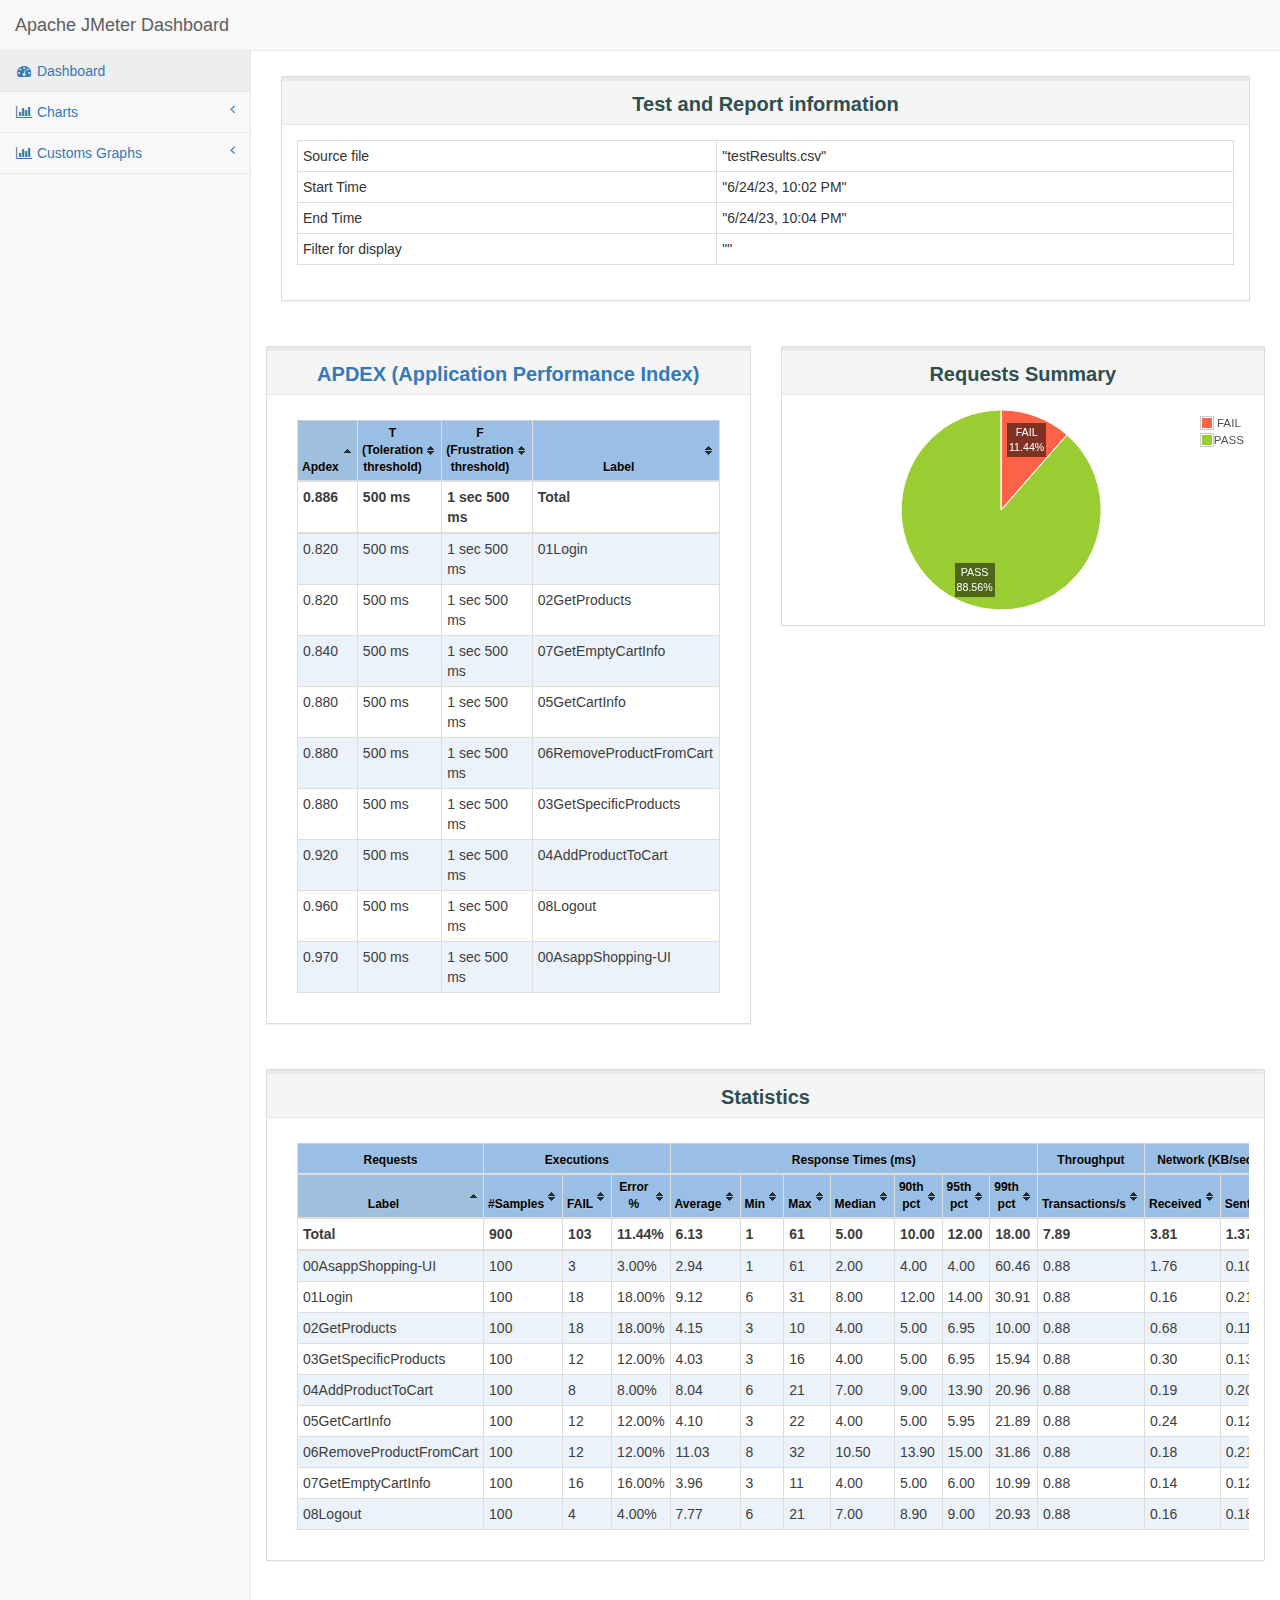
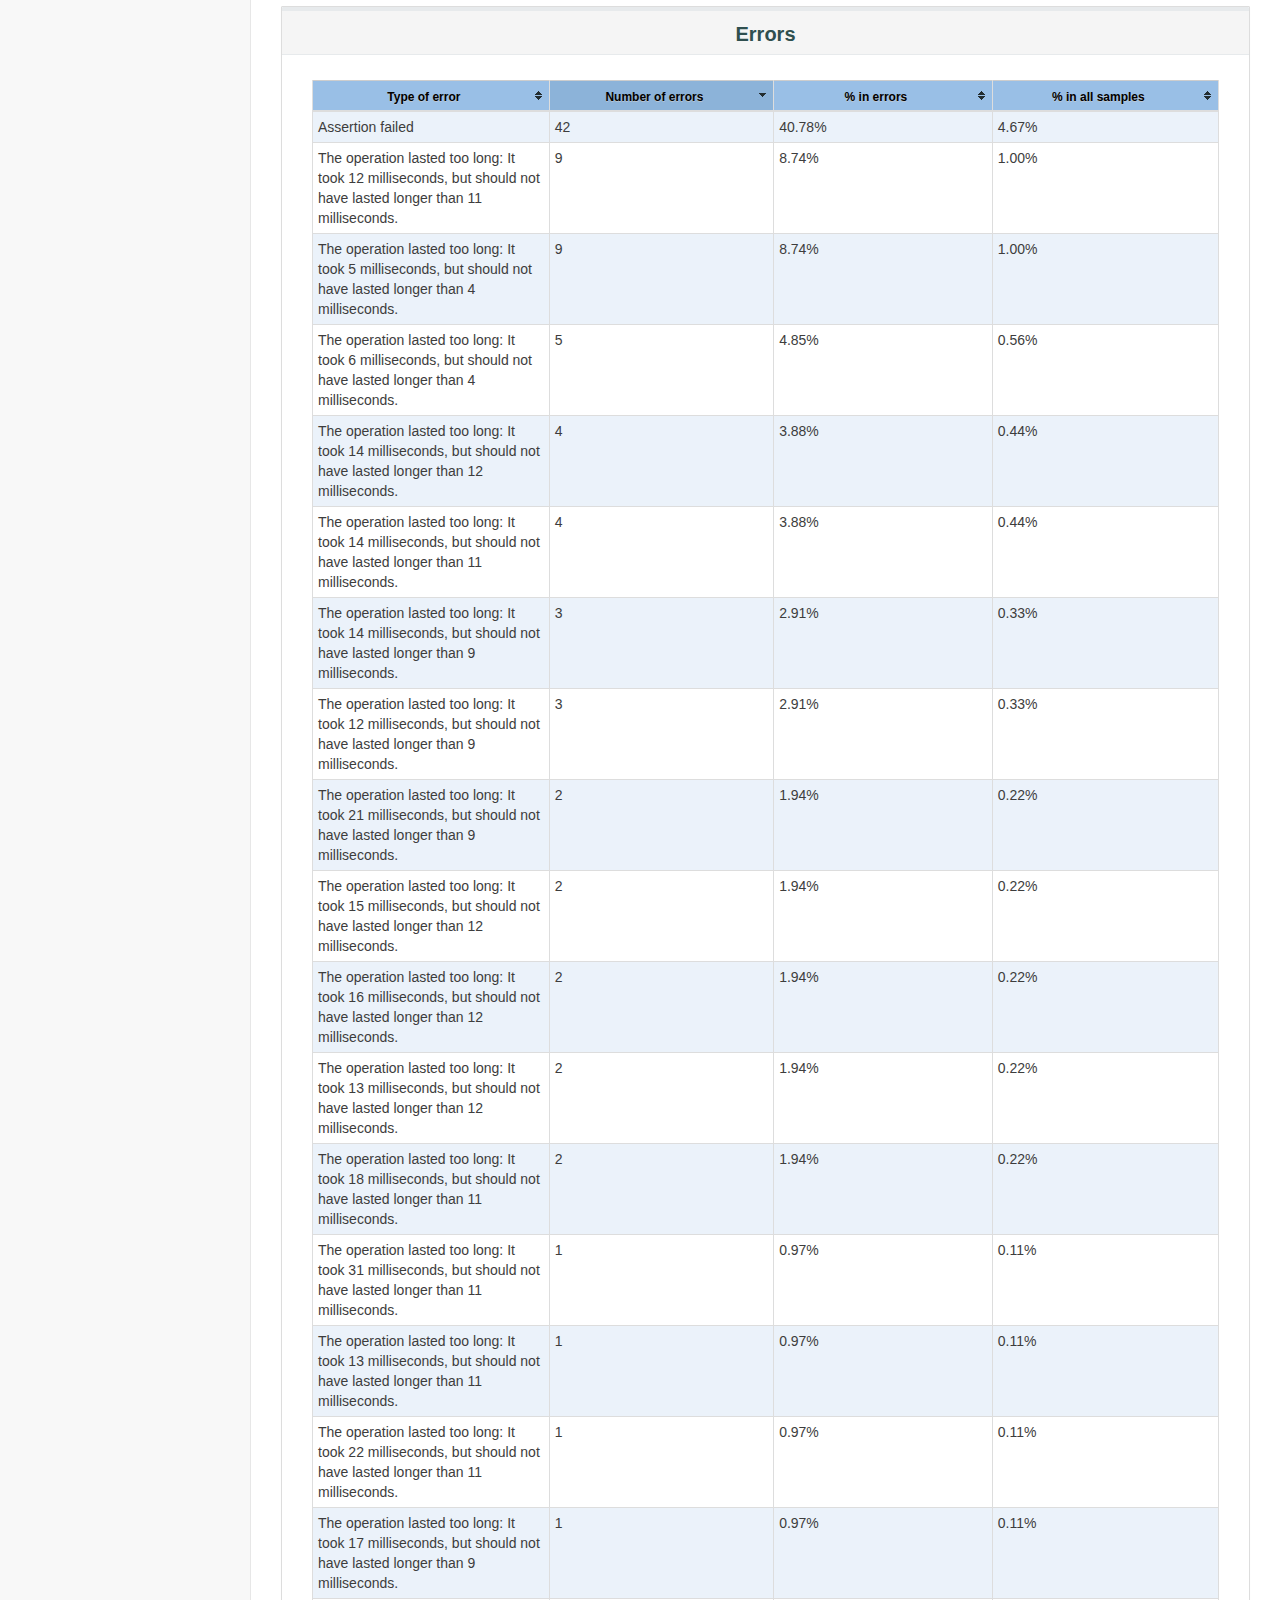
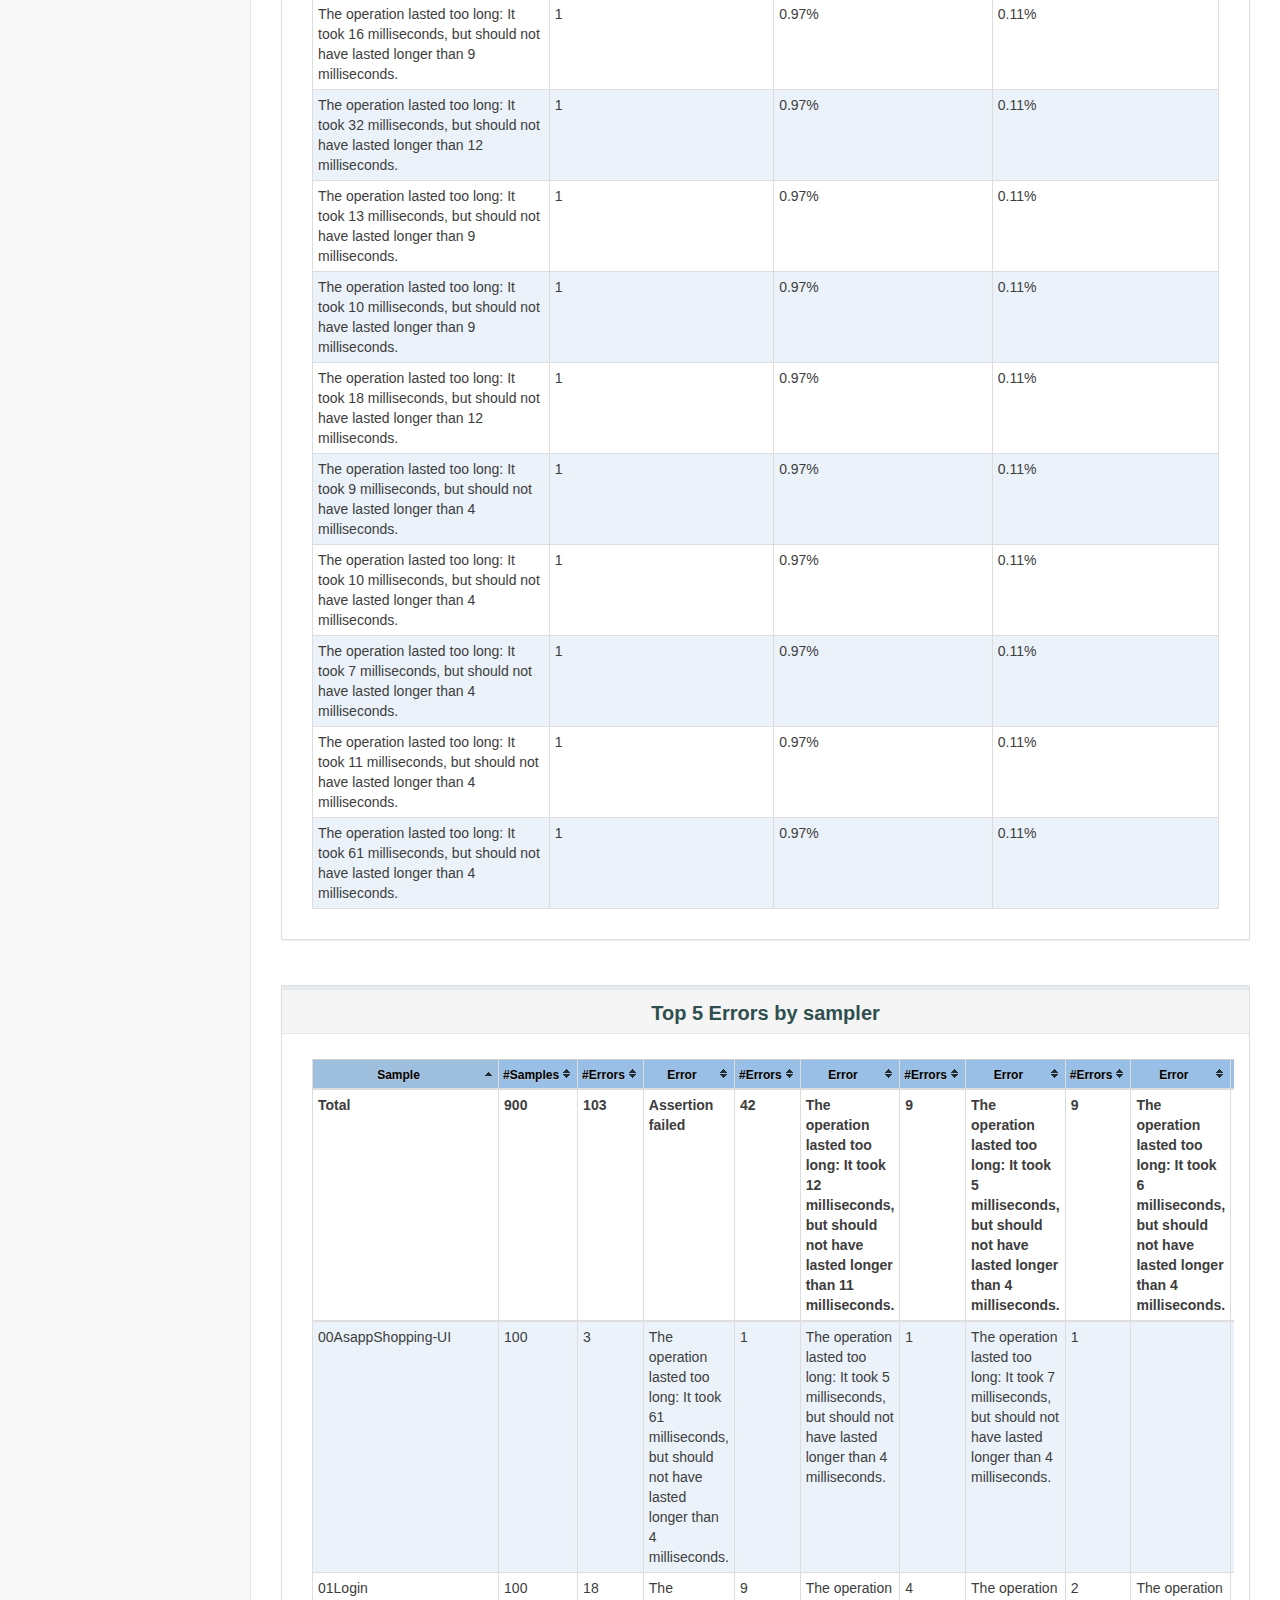
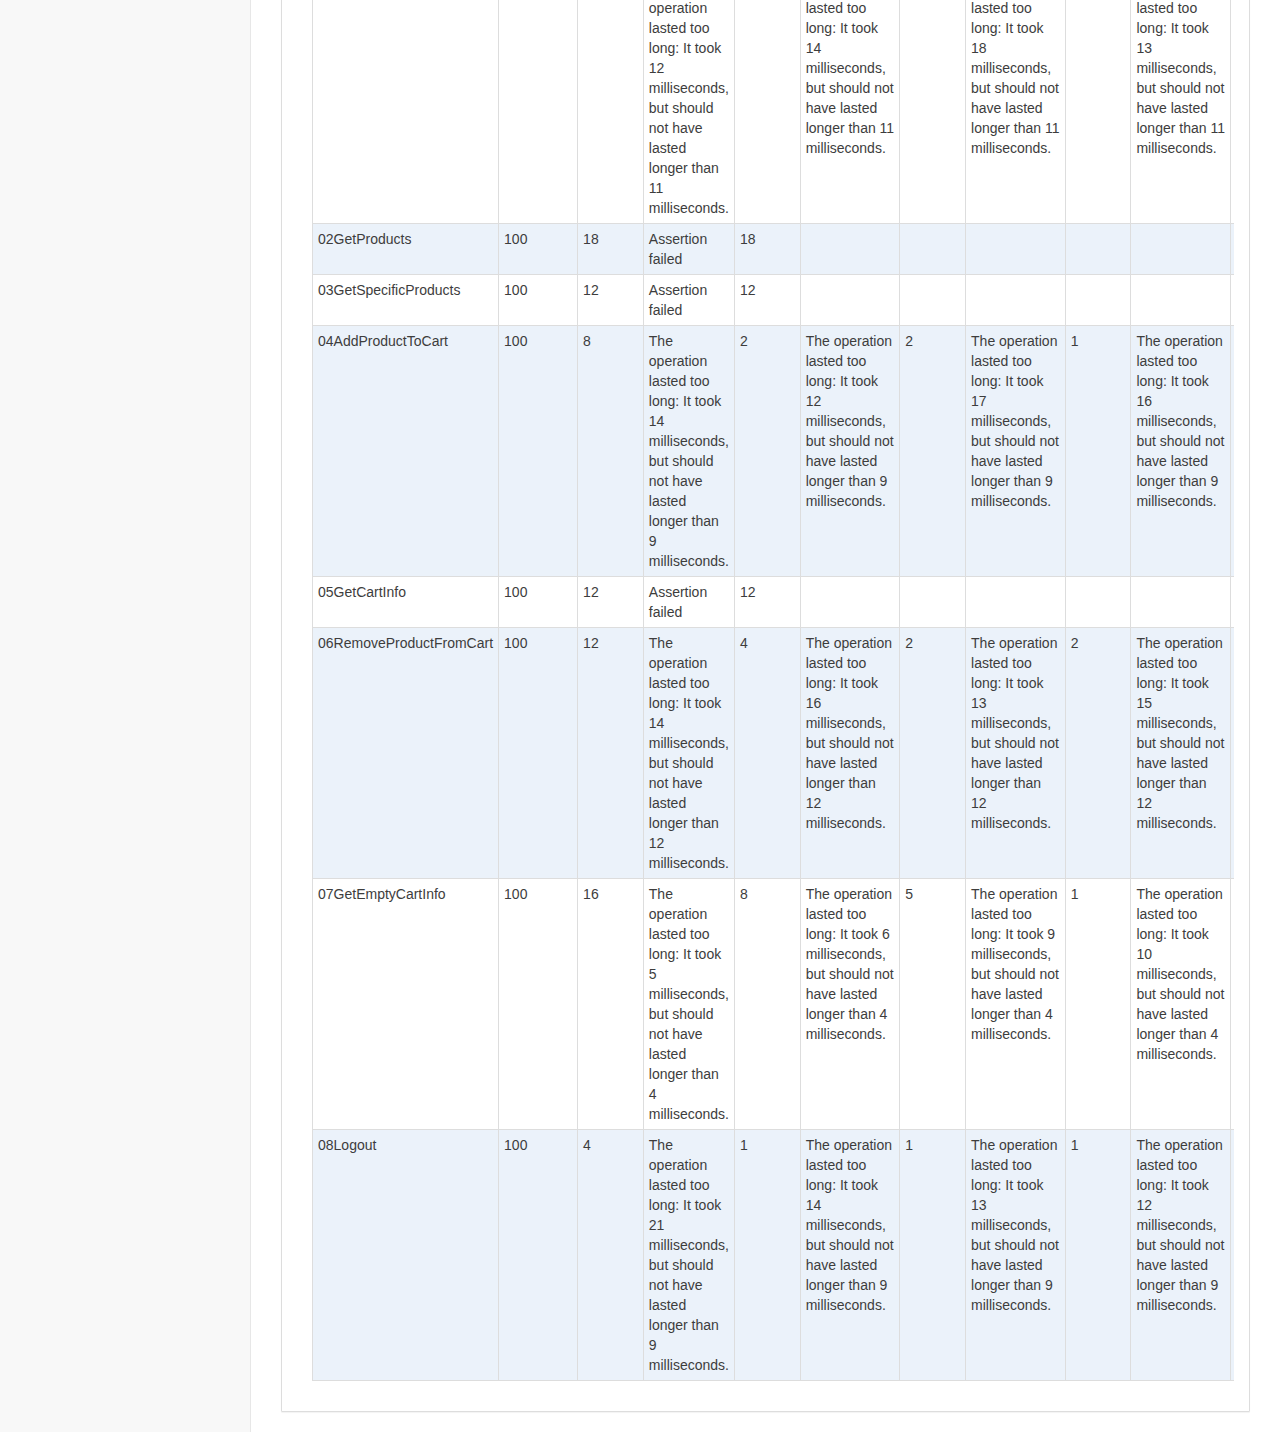
<file: TestResults/index.html>
<!DOCTYPE html>
<html lang="en">

<head>

    <meta charset="utf-8">
    <meta http-equiv="X-UA-Compatible" content="IE=edge">
    <meta name="viewport" content="width=device-width, initial-scale=1">
    <meta name="description" content="">
    <meta name="author" content="">

    <title>Apache JMeter Dashboard</title>

     <!-- Bootstrap Core CSS -->
    <link href="sbadmin2-1.0.7/bower_components/bootstrap/dist/css/bootstrap.min.css" rel="stylesheet">

    <!-- MetisMenu CSS -->
    <link href="sbadmin2-1.0.7/bower_components/metisMenu/dist/metisMenu.min.css" rel="stylesheet">

    <!-- Custom CSS -->
    <link href="sbadmin2-1.0.7/dist/css/sb-admin-2.css" rel="stylesheet">

    <!-- Dashboard css -->
    <link href="content/css/dashboard.css" rel="stylesheet">

    <!-- Table sorter -->
    <link href="content/css/theme.blue.css" rel="stylesheet">

    <!-- icon -->
    <link rel="icon" type="image/png" href="content/pages/icon-apache.png" />

    <!-- Custom Fonts -->
    <link href="sbadmin2-1.0.7/bower_components/font-awesome/css/font-awesome.min.css" rel="stylesheet" type="text/css">
</head>

<body>
    <div id="wrapper">
        <nav class="navbar navbar-default navbar-static-top" role="navigation" style="margin-bottom: 0">
            <div class="navbar-header">
                <button type="button" class="navbar-toggle" data-toggle="collapse" data-target=".navbar-collapse">
                    <span class="sr-only">Toggle navigation</span>
                    <span class="icon-bar"></span>
                    <span class="icon-bar"></span>
                    <span class="icon-bar"></span>
                </button>
                <a class="navbar-brand" href="index.html">Apache JMeter Dashboard</a>
            </div>
            <div class="navbar-default sidebar" role="navigation">
                <div class="sidebar-nav navbar-collapse">
                    <ul class="nav" id="side-menu">
                        <li>
                            <a href="index.html"><i class="fa fa-dashboard fa-fw"></i> Dashboard</a>
                        </li>
                        <li>
                            <a href="#"><i class="fa fa-bar-chart-o fa-fw"></i> Charts<span class="fa arrow"></span></a>
                            <ul class="nav nav-second-level">
                                <li>
                                    <a href="content/pages/OverTime.html">Over Time</a>
                                </li>
                                <li>
                                    <a href="content/pages/Throughput.html">Throughput</a>
                                </li>
                                <li>
                                    <a href="content/pages/ResponseTimes.html">Response Times</a>
                                </li>
                            </ul>
                            <!-- /.nav-second-level -->
                        </li>
                        
                        <li>
                            <a href="#"><i class="fa fa-bar-chart-o fa-fw"></i> Customs Graphs<span class="fa arrow"></span></a>
                            <ul class="nav nav-second-level">
                                <li>
                                    <a href="content/pages/CustomsGraphs.html">Over Time</a>
                                </li>
                            </ul>
                        </li>
                    </ul>
                </div>
            </div>
        </nav>
        <div id="page-wrapper">
            <div class="row">
                <div class="col-lg-12">
                     <div class="panel panel-default" >
                        <div class="panel-heading" style="text-align:center;">
                           <p class="dashboard-title">Test and Report information</p>
                        </div>
                        <div class="panel-body">
                        <table id="generalInfos" class="table table-bordered table-condensed " >
                            <tr>
                                <td>Source file</td>
                                <td>"testResults.csv"</td>
                            </tr>
                            <tr>
                                <td>Start Time</td>
                                <td>"6/24/23, 10:02 PM"</td>
                            </tr>
                            <tr>
                                <td>End Time</td>
                                <td>"6/24/23, 10:04 PM"</td>
                            </tr>
                                <tr>
                                    <td>Filter for display</td>
                                    <td>""</td>
                                </tr>
                        </table>
                     </div>
                </div>
            </div>
            <div class="row">
                <div class="col-lg-6">
                    <div class="panel panel-default" style="text-align:center;">
                        <div class="panel-heading">
                           <p class="dashboard-title"><a href="https://en.wikipedia.org/wiki/Apdex" target="_blank">APDEX (Application Performance Index)</a></p>
                        </div>
                        <div class="panel-body">
                            <section id="apdex" class="col-md-12 table-responsive">
                                <table id="apdexTable" class="table table-bordered table-condensed tablesorter ">
                                </table>
                            </section>
                        </div>
                    </div>
                </div>
                <div class="col-lg-6" >
                    <div class="panel panel-default" style="text-align:center;">
                        <div class="panel-heading">
                           <p class="dashboard-title">Requests Summary</p>
                        </div>
                           <div class="panel-body">
                            <div class="flot-chart" style="height:200px;">
                                <div class="flot-chart-content" id="flot-requests-summary" style="height:200px;"/>
                            </div>
                        </div>
                    </div>
                </div>
            </div>
            <div class="col-lg-12">
                <div class="panel panel-default" style="text-align:center;">
                       <div class="panel-heading" >
                           <p class="dashboard-title">Statistics</p>
                       </div>
                <div class="panel-body ">
                    <section class="col-md-12 table-responsive">
                        <table id="statisticsTable" class="table table-bordered table-condensed tablesorter " >
                        </table>
                    </section>
                </div>
            </div>
            <div class="col-lg-12">
                <div class="panel panel-default" style="text-align:center;">
                    <div class="panel-heading">
                        <p class="dashboard-title">Errors</p>
                    </div>
                    <div class="panel-body">
                        <section class="col-md-12 table-responsive">
                            <table id="errorsTable" class="table table-bordered table-condensed tablesorter ">
                            </table>
                        </section>
                    </div>
                </div>
            </div>
            <div class="col-lg-12">
                <div class="panel panel-default" style="text-align:center;">
                    <div class="panel-heading">
                        <p class="dashboard-title">Top 5 Errors by sampler</p>
                    </div>
                    <div class="panel-body">
                        <section class="col-md-12 table-responsive">
                            <table id="top5ErrorsBySamplerTable" class="table table-bordered table-condensed tablesorter ">
                            </table>
                        </section>
                    </div>
                </div>
            </div>
        </div>
    </div>

    <!-- jQuery -->
    <script src="sbadmin2-1.0.7/bower_components/jquery/dist/jquery.min.js"></script>

    <!-- Bootstrap Core JavaScript -->
    <script src="sbadmin2-1.0.7/bower_components/bootstrap/dist/js/bootstrap.min.js"></script>
    <script src="sbadmin2-1.0.7/bower_components/flot/excanvas.min.js"></script>
    <script src="sbadmin2-1.0.7/bower_components/flot/jquery.flot.js"></script>
    <script src="sbadmin2-1.0.7/bower_components/flot/jquery.flot.pie.js"></script>
    <script src="sbadmin2-1.0.7/bower_components/flot/jquery.flot.resize.js"></script>
    <script src="sbadmin2-1.0.7/bower_components/flot/jquery.flot.time.js"></script>
    <script src="sbadmin2-1.0.7/bower_components/flot.tooltip/js/jquery.flot.tooltip.min.js"></script>
    <script src="sbadmin2-1.0.7/bower_components/flot-axislabels/jquery.flot.axislabels.js"></script>
    <!-- Metis Menu Plugin JavaScript -->
    <script src="sbadmin2-1.0.7/bower_components/metisMenu/dist/metisMenu.min.js"></script>

    <script src="content/js/dashboard-commons.js"></script>
    <script src="content/js/dashboard.js"></script>

    <!-- Custom Theme JavaScript -->
    <script src="sbadmin2-1.0.7/dist/js/sb-admin-2.js"></script>
    <script type="text/javascript" src="content/js/jquery.tablesorter.min.js"></script>

</body>

</html>
</file>
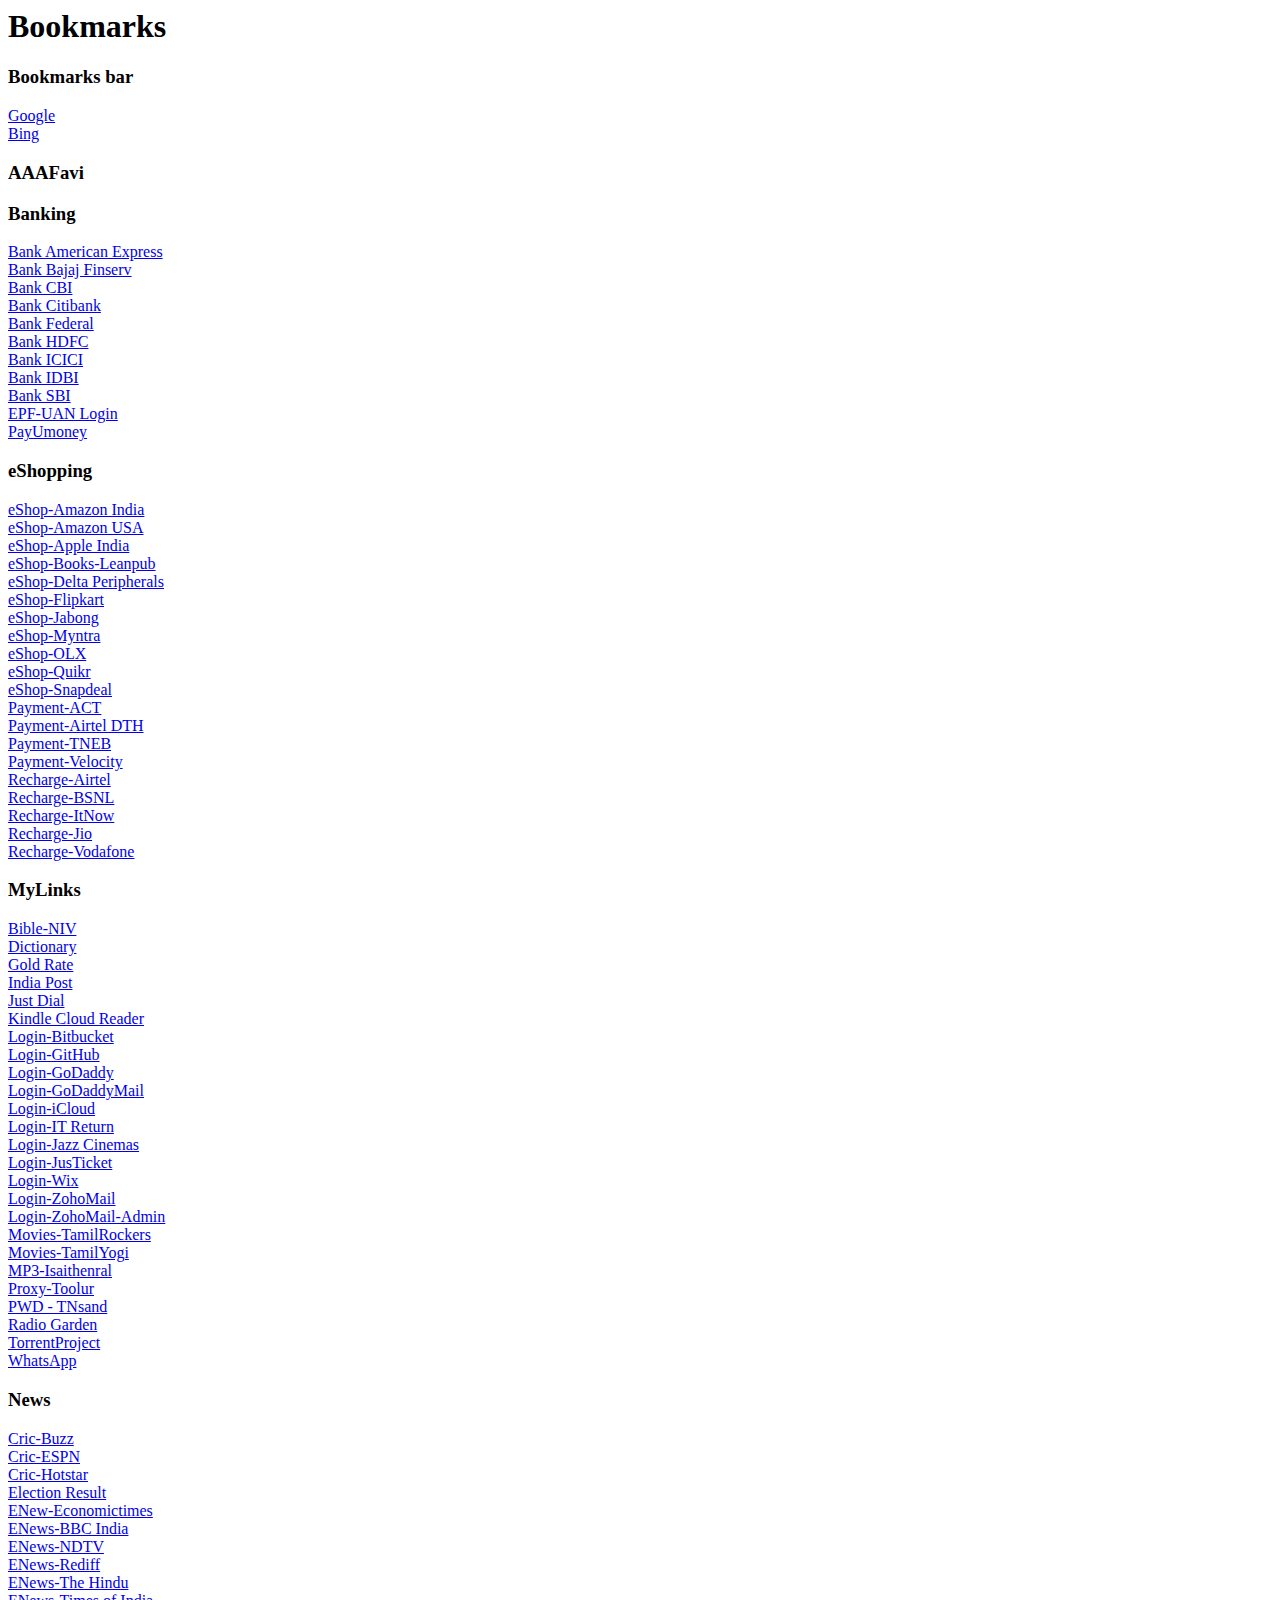
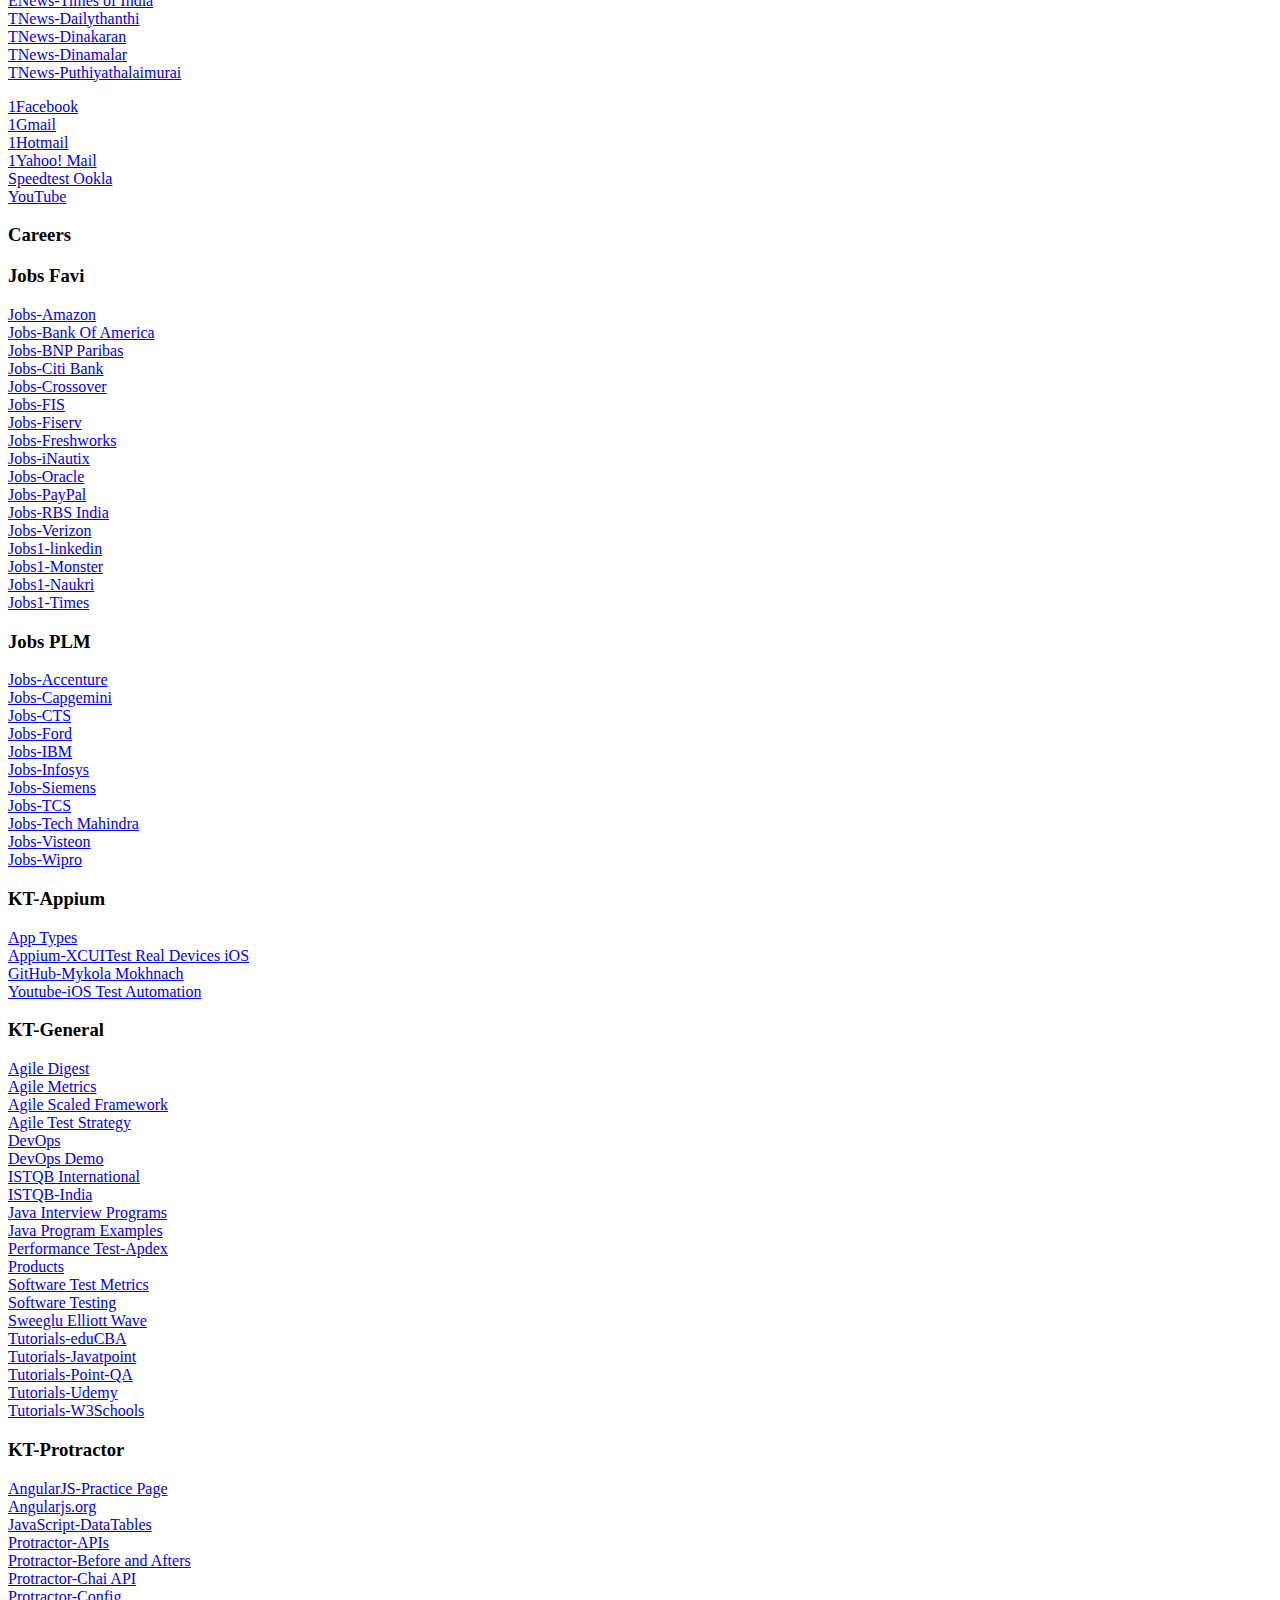
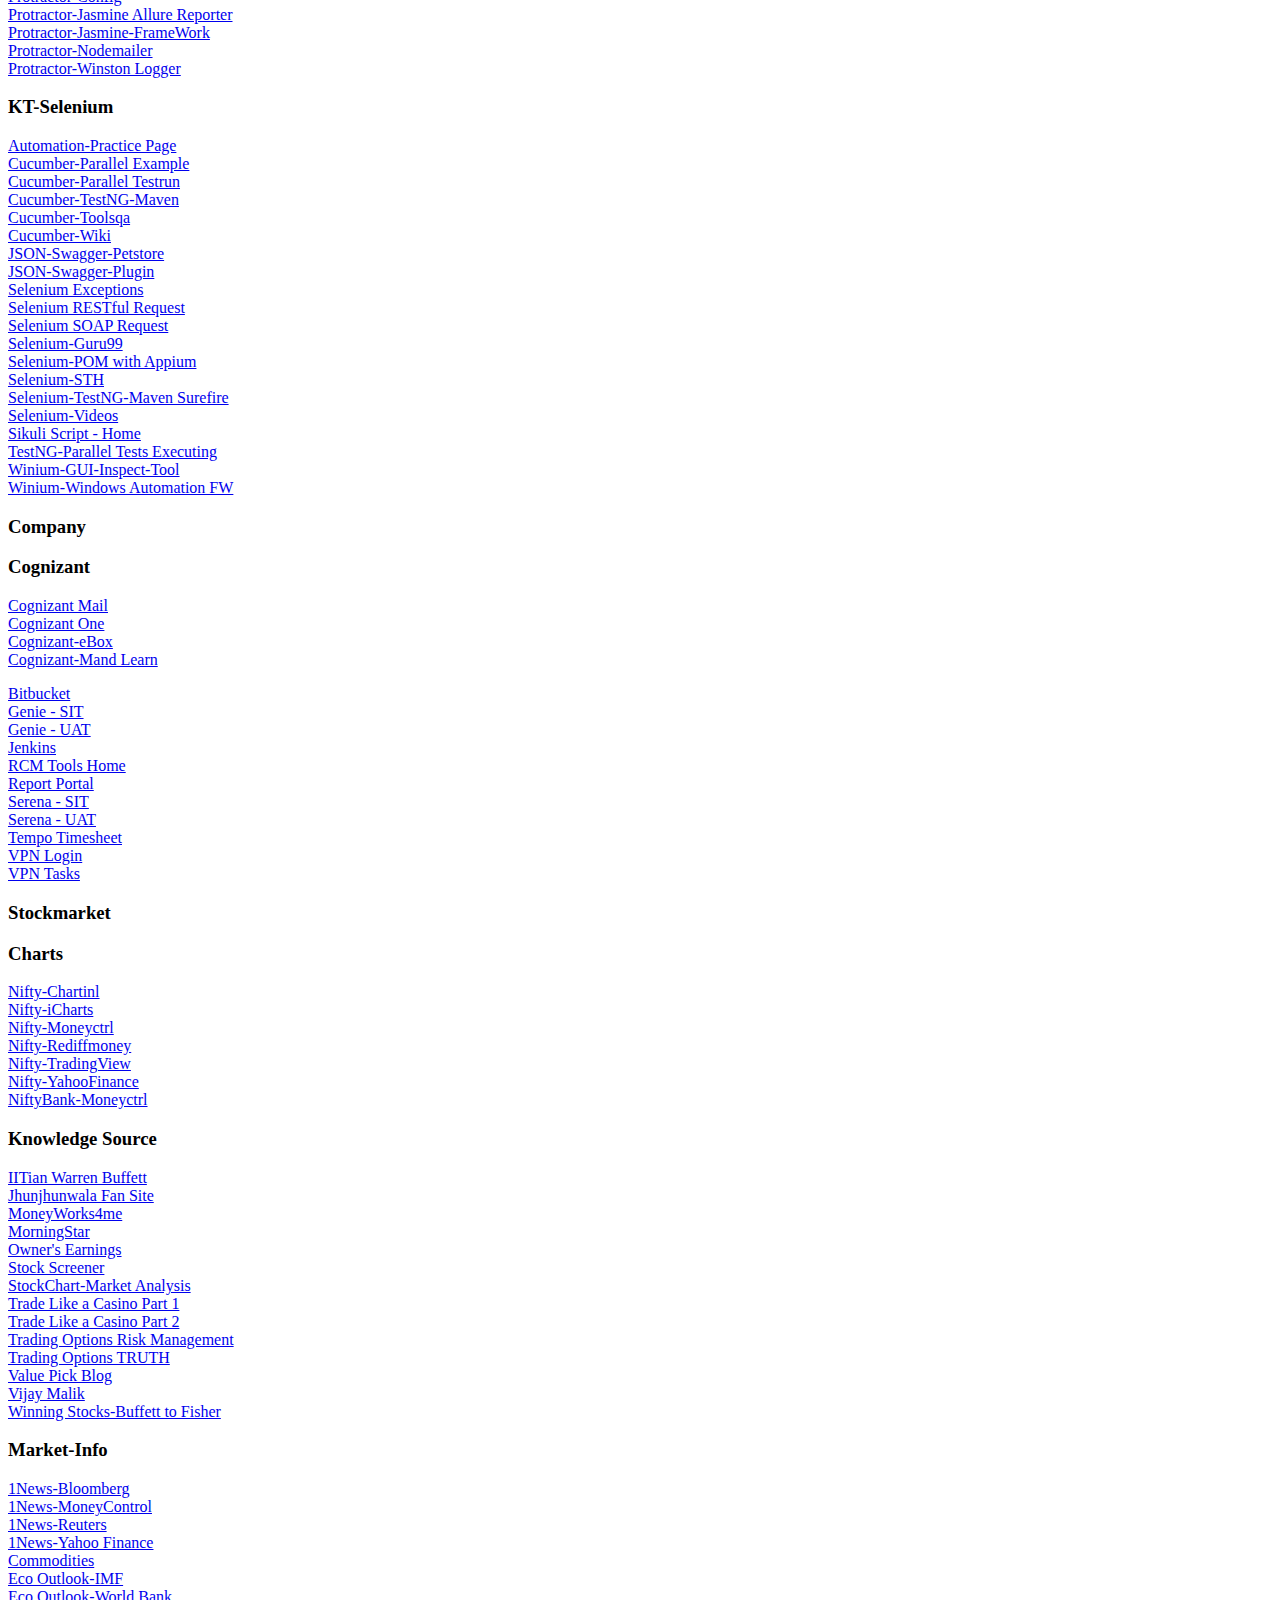
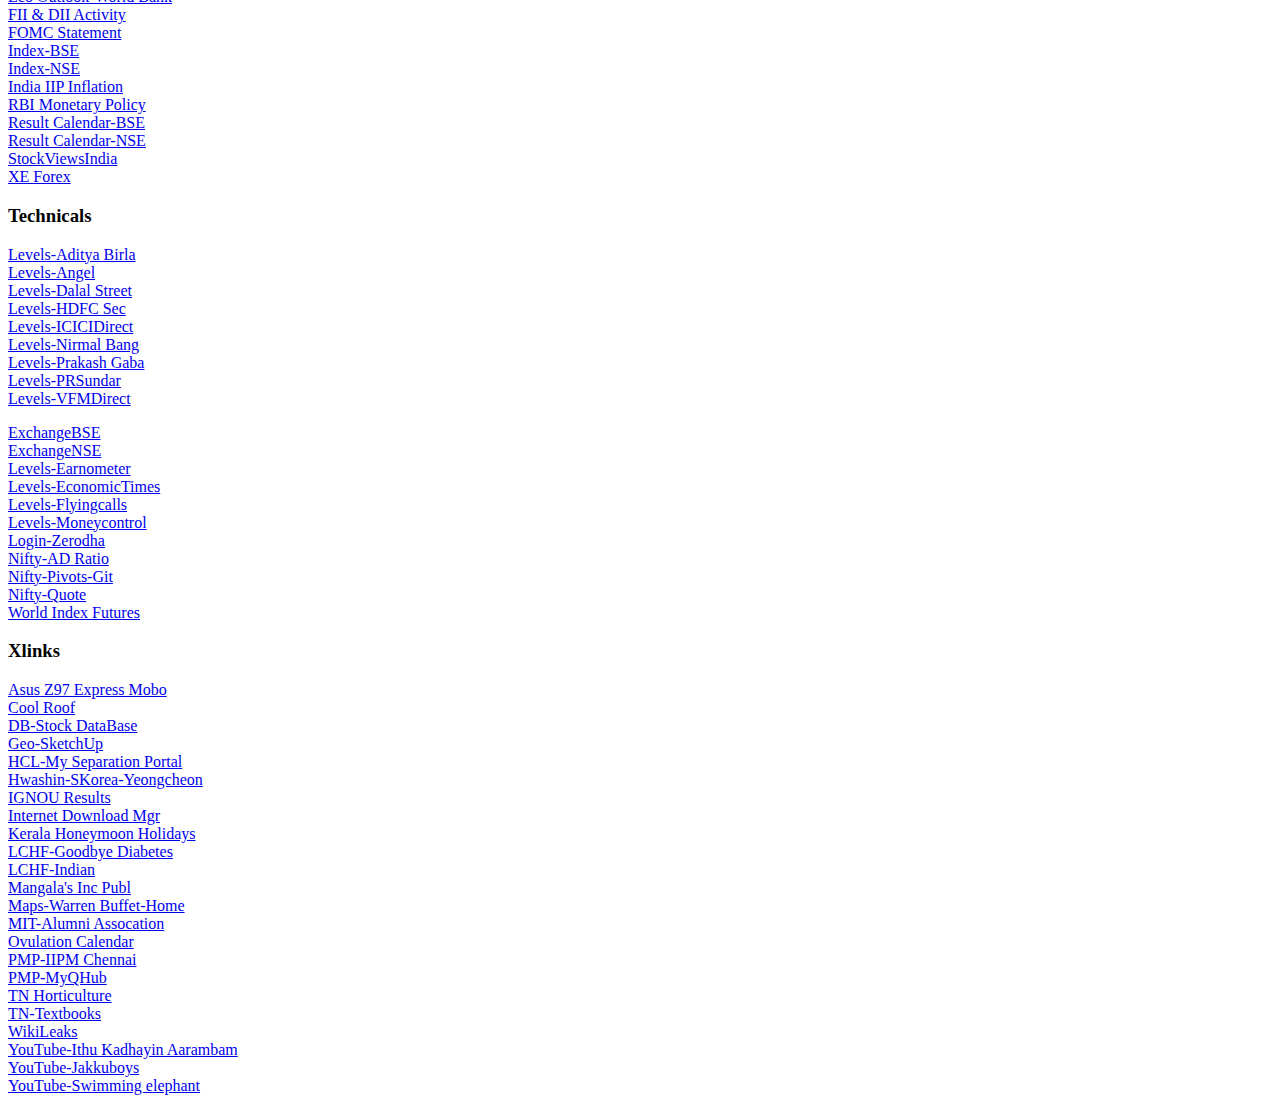
<file: Favi.html>
<!DOCTYPE NETSCAPE-Bookmark-file-1>
<!-- This is an automatically generated file.
     It will be read and overwritten.
     DO NOT EDIT! -->
<META HTTP-EQUIV="Content-Type" CONTENT="text/html; charset=UTF-8">
<TITLE>Bookmarks</TITLE>
<H1>Bookmarks</H1>
<DL><p>
    <DT><H3 ADD_DATE="1540310305" LAST_MODIFIED="1540916754" PERSONAL_TOOLBAR_FOLDER="true">Bookmarks bar</H3>
    <DL><p>
        <DT><A HREF="https://www.google.com/" ADD_DATE="1526659092" ICON="[data-uri]">Google</A>
        <DT><A HREF="https://www.bing.com/" ADD_DATE="1526659092" ICON="[data-uri]">Bing</A>
        <DT><H3 ADD_DATE="1540310413" LAST_MODIFIED="1540310413">AAAFavi</H3>
        <DL><p>
            <DT><H3 ADD_DATE="1540310413" LAST_MODIFIED="1540558924">Banking</H3>
            <DL><p>
                <DT><A HREF="https://online.americanexpress.com/myca/logon/us/action/LogonHandler?request_type=LogonHandler&Face=en_US" ADD_DATE="1526659092">Bank American Express</A>
                <DT><A HREF="https://customer-login.bajajfinserv.in/_LAYOUTS/15/B2C_2013_LoginPage/B2C_CustomLogin.aspx?utm_source=Website_Home_Page&utm_medium=Navigation&utm_campaign=Customer_Portal" ADD_DATE="1526659092" ICON="[data-uri]">Bank Bajaj Finserv</A>
                <DT><A HREF="https://www.centralbank.net.in/jsp/startMain.jsp" ADD_DATE="1526659092">Bank CBI</A>
                <DT><A HREF="https://www.online.citibank.co.in/" ADD_DATE="1526659092" ICON="[data-uri]">Bank Citibank</A>
                <DT><A HREF="https://epay.federalbank.co.in/easypayments/Login.aspx" ADD_DATE="1526659092">Bank Federal</A>
                <DT><A HREF="https://www.hdfcbank.com/" ADD_DATE="1540558478" ICON="[data-uri]">Bank HDFC</A>
                <DT><A HREF="https://www.icicibank.com/" ADD_DATE="1526659092" ICON="[data-uri]">Bank ICICI</A>
                <DT><A HREF="https://www.idbi.com/idbi-bank-internet-banking.asp" ADD_DATE="1526659092">Bank IDBI</A>
                <DT><A HREF="https://www.onlinesbi.com/" ADD_DATE="1526659092" ICON="[data-uri]">Bank SBI</A>
                <DT><A HREF="https://unifiedportal-mem.epfindia.gov.in/memberinterface/" ADD_DATE="1526659092">EPF-UAN Login</A>
                <DT><A HREF="https://www.payumoney.com/" ADD_DATE="1526659092">PayUmoney</A>
            </DL><p>
            <DT><H3 ADD_DATE="1540310413" LAST_MODIFIED="1540559500">eShopping</H3>
            <DL><p>
                <DT><A HREF="https://www.amazon.in/" ADD_DATE="1526659092" ICON="[data-uri]">eShop-Amazon India</A>
                <DT><A HREF="https://www.amazon.com/" ADD_DATE="1526659092" ICON="[data-uri]">eShop-Amazon USA</A>
                <DT><A HREF="https://www.apple.com/in/" ADD_DATE="1540559210" ICON="[data-uri]">eShop-Apple India</A>
                <DT><A HREF="https://leanpub.com/" ADD_DATE="1526659092">eShop-Books-Leanpub</A>
                <DT><A HREF="http://www.deltapage.com/content/price.htm" ADD_DATE="1526659092">eShop-Delta Peripherals</A>
                <DT><A HREF="https://www.flipkart.com/" ADD_DATE="1526659092">eShop-Flipkart</A>
                <DT><A HREF="http://www.jabong.com/" ADD_DATE="1526659092">eShop-Jabong</A>
                <DT><A HREF="https://www.myntra.com/" ADD_DATE="1526659092">eShop-Myntra</A>
                <DT><A HREF="https://www.olx.in/" ADD_DATE="1526659092">eShop-OLX</A>
                <DT><A HREF="http://chennai.quikr.com/" ADD_DATE="1526659092">eShop-Quikr</A>
                <DT><A HREF="https://www.snapdeal.com/" ADD_DATE="1526659092">eShop-Snapdeal</A>
                <DT><A HREF="http://www.actcorp.in/support/login" ADD_DATE="1526659092">Payment-ACT</A>
                <DT><A HREF="https://www.airtel.in/s/selfcare/" ADD_DATE="1526659092">Payment-Airtel DTH</A>
                <DT><A HREF="https://www.tnebnet.org/awp/login" ADD_DATE="1526659092">Payment-TNEB</A>
                <DT><A HREF="http://103.60.137.2/" ADD_DATE="1526659092">Payment-Velocity</A>
                <DT><A HREF="https://www.airtel.in/prepaid-recharge" ADD_DATE="1526659092">Recharge-Airtel</A>
                <DT><A HREF="https://portal2.bsnl.in/myportal/quickrecharge.do" ADD_DATE="1526659092" ICON="[data-uri]">Recharge-BSNL</A>
                <DT><A HREF="https://www.rechargeitnow.com/" ADD_DATE="1526659092" ICON="[data-uri]">Recharge-ItNow</A>
                <DT><A HREF="https://www.jio.com/" ADD_DATE="1526659092" ICON="[data-uri]">Recharge-Jio</A>
                <DT><A HREF="https://shop.vodafone.in/shop/rechargeOnline.jsp?cid=che" ADD_DATE="1526659092">Recharge-Vodafone</A>
            </DL><p>
            <DT><H3 ADD_DATE="1540310413" LAST_MODIFIED="1540828727">MyLinks</H3>
            <DL><p>
                <DT><A HREF="https://www.biblegateway.com/versions/New-International-Version-NIV-Bible/#booklist" ADD_DATE="1526659092">Bible-NIV</A>
                <DT><A HREF="http://dictionary.reference.com/" ADD_DATE="1526659092">Dictionary</A>
                <DT><A HREF="http://rates.goldenchennai.com/" ADD_DATE="1526659092">Gold Rate</A>
                <DT><A HREF="https://www.indiapost.gov.in/vas/Pages/IndiaPostHome.aspx" ADD_DATE="1526659092">India Post</A>
                <DT><A HREF="http://search.justdial.com/index.php?oc=true" ADD_DATE="1526659092">Just Dial</A>
                <DT><A HREF="https://read.amazon.in/" ADD_DATE="1526659092">Kindle Cloud Reader</A>
                <DT><A HREF="https://bitbucket.org/dashboard/overview" ADD_DATE="1540559397" ICON="[data-uri]">Login-Bitbucket</A>
                <DT><A HREF="https://github.com/login" ADD_DATE="1540559448" ICON="[data-uri]">Login-GitHub</A>
                <DT><A HREF="https://sso.godaddy.com/?regionsite=www&app=account&realm=idp&plid=1&path=%2f&marketid=en-US" ADD_DATE="1526659092">Login-GoDaddy</A>
                <DT><A HREF="https://sso.godaddy.com/?app=email&realm=pass" ADD_DATE="1526659092">Login-GoDaddyMail</A>
                <DT><A HREF="https://www.icloud.com/" ADD_DATE="1526659092">Login-iCloud</A>
                <DT><A HREF="https://incometaxindiaefiling.gov.in/" ADD_DATE="1526659092" ICON="[data-uri]">Login-IT Return</A>
                <DT><A HREF="https://www.jazzcinemas.com/" ADD_DATE="1526659092">Login-Jazz Cinemas</A>
                <DT><A HREF="https://www.justickets.in/chennai" ADD_DATE="1526659092">Login-JusTicket</A>
                <DT><A HREF="https://www.wix.com/" ADD_DATE="1526659092">Login-Wix</A>
                <DT><A HREF="https://accounts.zoho.com/signin?servicename=VirtualOffice&signupurl=https://workplace.zoho.com/orgsignup.do" ADD_DATE="1526659092">Login-ZohoMail</A>
                <DT><A HREF="https://www.zoho.com/mail/cpanel-login.html" ADD_DATE="1526659092">Login-ZohoMail-Admin</A>
                <DT><A HREF="http://tamilrockers.at/" ADD_DATE="1526659092">Movies-TamilRockers</A>
                <DT><A HREF="http://tamilyogi.fm/home/" ADD_DATE="1526659092">Movies-TamilYogi</A>
                <DT><A HREF="http://isaithenral.com/" ADD_DATE="1526659092">MP3-Isaithenral</A>
                <DT><A HREF="https://proxy.toolur.com/" ADD_DATE="1526659092">Proxy-Toolur</A>
                <DT><A HREF="https://www.tnsand.in/" ADD_DATE="1526659092">PWD - TNsand</A>
                <DT><A HREF="http://radio.garden/live/lulea/sr/" ADD_DATE="1526659092" ICON="[data-uri]">Radio Garden</A>
                <DT><A HREF="http://www.torrentproject.se/" ADD_DATE="1526659092">TorrentProject</A>
                <DT><A HREF="https://web.whatsapp.com/" ADD_DATE="1527703895" ICON="[data-uri]">WhatsApp</A>
            </DL><p>
            <DT><H3 ADD_DATE="1540310413" LAST_MODIFIED="1540313627">News</H3>
            <DL><p>
                <DT><A HREF="http://www.cricbuzz.com/" ADD_DATE="1526659092">Cric-Buzz</A>
                <DT><A HREF="http://www.espncricinfo.com/" ADD_DATE="1526659092">Cric-ESPN</A>
                <DT><A HREF="http://www.hotstar.com/sports/cricket" ADD_DATE="1526659092">Cric-Hotstar</A>
                <DT><A HREF="http://eciresults.nic.in/" ADD_DATE="1526659092">Election Result</A>
                <DT><A HREF="http://economictimes.indiatimes.com/" ADD_DATE="1526659092" ICON="[data-uri]">ENew-Economictimes</A>
                <DT><A HREF="http://www.bbc.com/news/world/asia/india" ADD_DATE="1526659092" ICON="[data-uri]">ENews-BBC India</A>
                <DT><A HREF="http://www.ndtv.com/" ADD_DATE="1526659092" ICON="[data-uri]">ENews-NDTV</A>
                <DT><A HREF="http://www.rediff.com/" ADD_DATE="1526659092">ENews-Rediff</A>
                <DT><A HREF="http://www.thehindu.com/" ADD_DATE="1526659092" ICON="[data-uri]">ENews-The Hindu</A>
                <DT><A HREF="http://timesofindia.indiatimes.com/international-home" ADD_DATE="1526659092" ICON="[data-uri]">ENews-Times of India</A>
                <DT><A HREF="http://www.dailythanthi.com/" ADD_DATE="1526659092" ICON="[data-uri]">TNews-Dailythanthi</A>
                <DT><A HREF="http://www.dinakaran.com/" ADD_DATE="1526659092" ICON="[data-uri]">TNews-Dinakaran</A>
                <DT><A HREF="http://www.dinamalar.com/" ADD_DATE="1526659092" ICON="[data-uri]">TNews-Dinamalar</A>
                <DT><A HREF="http://tv.puthiyathalaimurai.com/" ADD_DATE="1526659092" ICON="[data-uri]">TNews-Puthiyathalaimurai</A>
            </DL><p>
            <DT><A HREF="https://www.facebook.com/" ADD_DATE="1526659092" ICON="[data-uri]">1Facebook</A>
            <DT><A HREF="https://www.google.com/accounts/ServiceLogin?service=mail&passive=true&rm=false&continue=http%3A%2F%2Fmail.google.com%2Fmail%2F%3Fui%3Dhtml%26zy%3Dl&ltmpl=wsad&ltmplcache=2" ADD_DATE="1526659092" ICON="[data-uri]">1Gmail</A>
            <DT><A HREF="https://login.live.com/login.srf?wa=wsignin1.0&ct=1346680906&rver=6.1.6206.0&sa=1&ntprob=-1&wp=MBI_SSL_SHARED&wreply=https:%2F%2Fmail.live.com%2F%3Fowa%3D1%26owasuffix%3Dowa%252f&id=64855&snsc=1&cbcxt=mail" ADD_DATE="1526659092" ICON="[data-uri]">1Hotmail</A>
            <DT><A HREF="https://mail.yahoo.com/" ADD_DATE="1526659092" ICON="[data-uri]">1Yahoo! Mail</A>
            <DT><A HREF="http://www.speedtest.net/" ADD_DATE="1526659092" ICON="[data-uri]">Speedtest Ookla</A>
            <DT><A HREF="https://www.youtube.com/" ADD_DATE="1526659092" ICON="[data-uri]">YouTube</A>
        </DL><p>
        <DT><H3 ADD_DATE="1540310413" LAST_MODIFIED="1540310413">Careers</H3>
        <DL><p>
            <DT><H3 ADD_DATE="1540310413" LAST_MODIFIED="1540310413">Jobs Favi</H3>
            <DL><p>
                <DT><A HREF="https://www.amazon.jobs/" ADD_DATE="1526659092" ICON="[data-uri]">Jobs-Amazon</A>
                <DT><A HREF="http://careers.bankofamerica.com/search-jobs.aspx?c=india&r=asia-pacific" ADD_DATE="1526659092">Jobs-Bank Of America</A>
                <DT><A HREF="https://bnpparibasgt.taleo.net/careersection/ind_solutions/moresearch.ftl?lang=en&radiusType=K&searchExpanded=false&organization=182570119124&radius=1&organization=182570119124&portal=2170452134" ADD_DATE="1526659092">Jobs-BNP Paribas</A>
                <DT><A HREF="https://jobs.citi.com/location/india-jobs/287/1269750/2" ADD_DATE="1526659092">Jobs-Citi Bank</A>
                <DT><A HREF="https://www.crossover.com/#index" ADD_DATE="1526659092">Jobs-Crossover</A>
                <DT><A HREF="https://careers.peopleclick.com/careerscp/client_fisglobal/external/search/search.html" ADD_DATE="1526659092">Jobs-FIS</A>
                <DT><A HREF="https://www.careers.fiserv.com/india" ADD_DATE="1526659092">Jobs-Fiserv</A>
                <DT><A HREF="https://www.freshworks.com/company/careers/" ADD_DATE="1526659092">Jobs-Freshworks</A>
                <DT><A HREF="http://www.inautix.co.in/available_positions.htm" ADD_DATE="1526659092">Jobs-iNautix</A>
                <DT><A HREF="https://oracle.taleo.net/careersection/2/jobsearch.ftl?lang=en#" ADD_DATE="1526659092">Jobs-Oracle</A>
                <DT><A HREF="https://www.paypal.com/in/webapps/mpp/jobs" ADD_DATE="1526659092">Jobs-PayPal</A>
                <DT><A HREF="http://india.jobs.rbs.com/search/jobs" ADD_DATE="1526659092">Jobs-RBS India</A>
                <DT><A HREF="http://www.verizon.com/about/work/search/chennai-india/jobs/in/country/india" ADD_DATE="1526659092">Jobs-Verizon</A>
                <DT><A HREF="https://in.linkedin.com/" ADD_DATE="1526659092" ICON="[data-uri]">Jobs1-linkedin</A>
                <DT><A HREF="https://my.monsterindia.com/login.html" ADD_DATE="1526659092">Jobs1-Monster</A>
                <DT><A HREF="http://www.naukri.com/" ADD_DATE="1526659092" ICON="[data-uri]">Jobs1-Naukri</A>
                <DT><A HREF="http://www.timesjobs.com/" ADD_DATE="1526659092">Jobs1-Times</A>
            </DL><p>
            <DT><H3 ADD_DATE="1540310413" LAST_MODIFIED="1540310413">Jobs PLM</H3>
            <DL><p>
                <DT><A HREF="https://www.accenture.com/in-en/careers/jobsearch" ADD_DATE="1526659092">Jobs-Accenture</A>
                <DT><A HREF="https://jobs.capgemini.com/" ADD_DATE="1526659092">Jobs-Capgemini</A>
                <DT><A HREF="https://www.cognizant.com/careers" ADD_DATE="1526659092">Jobs-CTS</A>
                <DT><A HREF="https://sjobs.brassring.com/TGWebHost/home.aspx?partnerid=25385&siteid=5283" ADD_DATE="1526659092">Jobs-Ford</A>
                <DT><A HREF="https://krb-sjobs.brassring.com/TGnewUI/Search/Home/Home?partnerid=26059&siteid=5016#home" ADD_DATE="1526659092">Jobs-IBM</A>
                <DT><A HREF="https://jobopenings.infosys.com/india/go/Openings-for-Experienced-Professionals-in-India/882000/" ADD_DATE="1526659092">Jobs-Infosys</A>
                <DT><A HREF="https://jobs.siemens-info.com/jobs?stretch=0&stretchUnit=MILES&page=1" ADD_DATE="1526659092">Jobs-Siemens</A>
                <DT><A HREF="https://ibegin.tcs.com/iBegin/jobs/search" ADD_DATE="1526659092">Jobs-TCS</A>
                <DT><A HREF="https://careers.techmahindra.com/Forms/CurrentOpportunity.aspx" ADD_DATE="1526659092">Jobs-Tech Mahindra</A>
                <DT><A HREF="https://www.visteon.com/careers/country/india.html" ADD_DATE="1526659092">Jobs-Visteon</A>
                <DT><A HREF="http://careers.wipro.com/" ADD_DATE="1526659092">Jobs-Wipro</A>
            </DL><p>
            <DT><H3 ADD_DATE="1540310413" LAST_MODIFIED="1540310413">KT-Appium</H3>
            <DL><p>
                <DT><A HREF="https://www.mobiloud.com/blog/native-web-or-hybrid-apps/" ADD_DATE="1527102596" ICON="[data-uri]">App Types</A>
                <DT><A HREF="https://appium.io/docs/en/drivers/ios-xcuitest-real-devices/" ADD_DATE="1526659092">Appium-XCUITest Real Devices iOS</A>
                <DT><A HREF="https://github.com/mykola-mokhnach" ADD_DATE="1526659092">GitHub-Mykola Mokhnach</A>
                <DT><A HREF="https://www.youtube.com/watch?v=254nbRjjQjc&list=PLtY6wSriRO6o-opw5fI25buWD81IuWfTa&index=0" ADD_DATE="1526659092">Youtube-iOS Test Automation</A>
            </DL><p>
            <DT><H3 ADD_DATE="1540310413" LAST_MODIFIED="1540310413">KT-General</H3>
            <DL><p>
                <DT><A HREF="https://www.youtube.com/channel/UCZSE8e3uN3ikaQVukcvrJUg/videos" ADD_DATE="1527967150" ICON="[data-uri]">Agile Digest</A>
                <DT><A HREF="https://www.youtube.com/watch?v=O_gzadW_Sb8" ADD_DATE="1527965312" ICON="[data-uri]">Agile Metrics</A>
                <DT><A HREF="http://www.scaledagileframework.com/" ADD_DATE="1526659092" ICON="[data-uri]">Agile Scaled Framework</A>
                <DT><A HREF="http://inderpsingh.blogspot.com/2013/03/ExampleTestStrategy.html" ADD_DATE="1528053829" ICON="[data-uri]">Agile Test Strategy</A>
                <DT><A HREF="https://www.youtube.com/watch?v=uYuUxvHAWKA" ADD_DATE="1528311756" ICON="[data-uri]">DevOps</A>
                <DT><A HREF="https://www.youtube.com/watch?v=L5oesoeZ_iY" ADD_DATE="1528311782" ICON="[data-uri]">DevOps Demo</A>
                <DT><A HREF="http://www.istqb.org/certification-path-root.html" ADD_DATE="1526659092">ISTQB International</A>
                <DT><A HREF="http://www.istqb.in/" ADD_DATE="1526659092">ISTQB-India</A>
                <DT><A HREF="http://javaconceptoftheday.com/java-interview-programs-with-solutions/" ADD_DATE="1526659092" ICON="[data-uri]">Java Interview Programs</A>
                <DT><A HREF="https://www.tutorialspoint.com/javaexamples/index.htm" ADD_DATE="1526659092" ICON="[data-uri]">Java Program Examples</A>
                <DT><A HREF="https://docs.newrelic.com/docs/apm/new-relic-apm/apdex/apdex-measuring-user-satisfaction" ADD_DATE="1528054822" ICON="[data-uri]">Performance Test-Apdex</A>
                <DT><A HREF="http://chartviewindia.in/Products.aspx" ADD_DATE="1528485766" ICON="[data-uri]">Products</A>
                <DT><A HREF="https://www.qasymphony.com/blog/64-test-metrics/" ADD_DATE="1526659092">Software Test Metrics</A>
                <DT><A HREF="https://www.youtube.com/watch?v=OZLMKTjPr6g&index=17&list=PLUjQ3tZwzZPEKqtx__lADj7NncqxLSC4v" ADD_DATE="1527967260" ICON="[data-uri]">Software Testing</A>
                <DT><A HREF="http://sweeglu.com/" ADD_DATE="1528390315">Sweeglu Elliott Wave</A>
                <DT><A HREF="https://www.educba.com/" ADD_DATE="1526659092">Tutorials-eduCBA</A>
                <DT><A HREF="https://www.javatpoint.com/" ADD_DATE="1526659092">Tutorials-Javatpoint</A>
                <DT><A HREF="https://www.tutorialspoint.com/software_quality_tutorials.htm" ADD_DATE="1526659092">Tutorials-Point-QA</A>
                <DT><A HREF="https://www.udemy.com/home/my-courses/learning/" ADD_DATE="1526659092" ICON="[data-uri]">Tutorials-Udemy</A>
                <DT><A HREF="http://www.w3schools.in/" ADD_DATE="1526659092">Tutorials-W3Schools</A>
            </DL><p>
            <DT><H3 ADD_DATE="1540310413" LAST_MODIFIED="1540310413">KT-Protractor</H3>
            <DL><p>
                <DT><A HREF="http://www.way2automation.com/" ADD_DATE="1526659092">AngularJS-Practice Page</A>
                <DT><A HREF="https://www.angularjs.org/" ADD_DATE="1526659092">Angularjs.org</A>
                <DT><A HREF="https://github.com/cucumber/cucumber-js/blob/master/docs/support_files/data_table_interface.md" ADD_DATE="1526659092">JavaScript-DataTables</A>
                <DT><A HREF="http://www.protractortest.org/#/api" ADD_DATE="1526659092" ICON="[data-uri]">Protractor-APIs</A>
                <DT><A HREF="http://timothymartin.azurewebsites.net/protractor-before-and-afters/" ADD_DATE="1526659092">Protractor-Before and Afters</A>
                <DT><A HREF="http://www.chaijs.com/api/" ADD_DATE="1526659092" ICON="[data-uri]">Protractor-Chai API</A>
                <DT><A HREF="https://github.com/angular/protractor/blob/master/lib/config.ts" ADD_DATE="1526659092" ICON="[data-uri]">Protractor-Config</A>
                <DT><A HREF="https://www.npmjs.com/package/jasmine-allure-reporter" ADD_DATE="1526659092">Protractor-Jasmine Allure Reporter</A>
                <DT><A HREF="https://jasmine.github.io/2.0/introduction.html" ADD_DATE="1526659092" ICON="[data-uri]">Protractor-Jasmine-FrameWork</A>
                <DT><A HREF="https://github.com/nodemailer/nodemailer/blob/master/examples/full.js" ADD_DATE="1526659092" ICON="[data-uri]">Protractor-Nodemailer</A>
                <DT><A HREF="https://www.npmjs.com/package/winston" ADD_DATE="1526659092">Protractor-Winston Logger</A>
            </DL><p>
            <DT><H3 ADD_DATE="1540310413" LAST_MODIFIED="1540310413">KT-Selenium</H3>
            <DL><p>
                <DT><A HREF="https://letskodeit.teachable.com/p/practice" ADD_DATE="1526659092">Automation-Practice Page</A>
                <DT><A HREF="https://www.youtube.com/watch?v=crrfQ8e-uUk" ADD_DATE="1526659092" ICON="[data-uri]">Cucumber-Parallel Example</A>
                <DT><A HREF="https://automationrhapsody.com/running-cucumber-tests-in-parallel/" ADD_DATE="1526659092">Cucumber-Parallel Testrun</A>
                <DT><A HREF="https://medium.com/agile-vision/cucumber-bdd-part-2-creating-a-sample-java-project-with-cucumber-testng-and-maven-127a1053c180" ADD_DATE="1527143497" ICON="[data-uri]">Cucumber-TestNG-Maven</A>
                <DT><A HREF="http://toolsqa.com/cucumber/behavior-driven-development/" ADD_DATE="1526659092" ICON="[data-uri]">Cucumber-Toolsqa</A>
                <DT><A HREF="https://en.wikipedia.org/wiki/Cucumber_(software)" ADD_DATE="1526659092" ICON="[data-uri]">Cucumber-Wiki</A>
                <DT><A HREF="http://petstore.swagger.io/" ADD_DATE="1526659092" ICON="[data-uri]">JSON-Swagger-Petstore</A>
                <DT><A HREF="https://github.com/SmartBear/soapui/tree/next/soapui-installer/src/BundlePlugins" ADD_DATE="1526659092" ICON="[data-uri]">JSON-Swagger-Plugin</A>
                <DT><A HREF="https://seleniumhq.github.io/selenium/docs/api/py/common/selenium.common.exceptions.html" ADD_DATE="1526659092">Selenium Exceptions</A>
                <DT><A HREF="https://www.youtube.com/watch?v=h-DNX_FeXFg" ADD_DATE="1527965967" ICON="[data-uri]">Selenium RESTful Request</A>
                <DT><A HREF="https://www.youtube.com/watch?v=ePwtd0aCXZo" ADD_DATE="1527874046" ICON="[data-uri]">Selenium SOAP Request</A>
                <DT><A HREF="https://www.guru99.com/selenium-tutorial.html" ADD_DATE="1526659092" ICON="[data-uri]">Selenium-Guru99</A>
                <DT><A HREF="https://www.youtube.com/watch?v=7FSKdDPuv6s" ADD_DATE="1526659092" ICON="[data-uri]">Selenium-POM with Appium</A>
                <DT><A HREF="http://www.softwaretestinghelp.com/selenium-tutorial-1/" ADD_DATE="1526659092">Selenium-STH</A>
                <DT><A HREF="http://maven.apache.org/surefire/maven-surefire-plugin/examples/testng.html" ADD_DATE="1526659092">Selenium-TestNG-Maven Surefire</A>
                <DT><A HREF="http://qtpselenium.com/selenium-training/selenium-tutorial/what-is-Selenium" ADD_DATE="1526659092">Selenium-Videos</A>
                <DT><A HREF="http://www.sikuli.org/" ADD_DATE="1526659092">Sikuli Script - Home</A>
                <DT><A HREF="https://howtodoinjava.com/testng/testng-executing-parallel-tests/" ADD_DATE="1526659092">TestNG-Parallel Tests Executing</A>
                <DT><A HREF="https://github.com/blackrosezy/gui-inspect-tool" ADD_DATE="1526659092">Winium-GUI-Inspect-Tool</A>
                <DT><A HREF="https://github.com/2gis/Winium" ADD_DATE="1526659092">Winium-Windows Automation FW</A>
            </DL><p>
        </DL><p>
        <DT><H3 ADD_DATE="1540310413" LAST_MODIFIED="1541070312">Company</H3>
        <DL><p>
            <DT><H3 ADD_DATE="1541070312" LAST_MODIFIED="1541070324">Cognizant</H3>
            <DL><p>
                <DT><A HREF="https://mail.cognizant.com/owa/auth/logon.aspx?replaceCurrent=1&url=https%3a%2f%2fmail.cognizant.com%2fowa%2f%23authRedirect%3dtrue" ADD_DATE="1530546538" ICON="[data-uri]">Cognizant Mail</A>
                <DT><A HREF="https://onecognizant.cognizant.com/" ADD_DATE="1531506421" ICON="[data-uri]">Cognizant One</A>
                <DT><A HREF="https://qa2qe.cognizant.e-box.co.in/course/coursetabs" ADD_DATE="1540828727" ICON="[data-uri]">Cognizant-eBox</A>
                <DT><A HREF="https://cognizant-console.lrn.com/learn/queue" ADD_DATE="1540916754">Cognizant-Mand Learn</A>
            </DL><p>
            <DT><A HREF="https://bitbucket.etrade.com/dashboard" ADD_DATE="1540313627" ICON="[data-uri]">Bitbucket</A>
            <DT><A HREF="https://sitgenie.etrade.com/e/t/user/login_corp?TYPE=33554433&REALMOID=06-00017856-e958-1f95-a945-80b1baedfed5&GUID=&SMAUTHREASON=0&METHOD=GET&SMAGENTNAME=FHps9Jmf3QZTrrzGfS39WaE5lcILl1hUrV6a9ELxetryi18Mox3gEwUukod4xOPY&TARGET=-SM-https%3a%2f%2fsitgenie%2eetrade%2ecom%2fe%2ft%2fgenie" ADD_DATE="1540385471" ICON="[data-uri]">Genie - SIT</A>
            <DT><A HREF="https://uatgenie.etrade.com/e/t/user/login_corp?TYPE=33554433&REALMOID=06-00017856-e958-1f95-a945-80b1baedfed5&GUID=&SMAUTHREASON=0&METHOD=GET&SMAGENTNAME=FHps9Jmf3QZTrrzGfS39WaE5lcILl1hUrV6a9ELxetryi18Mox3gEwUukod4xOPY&TARGET=-SM-https%3a%2f%2fsitgenie%2eetrade%2ecom%2fe%2ft%2fgenie" ADD_DATE="1540385511" ICON="[data-uri]">Genie - UAT</A>
            <DT><A HREF="https://qaautojenkins.etrade.com/login?from=%2F" ADD_DATE="1540379145" ICON="[data-uri]">Jenkins</A>
            <DT><A HREF="http://sitrcmtools.corp.etradegrp.com:85/" ADD_DATE="1540400921" ICON="[data-uri]">RCM Tools Home</A>
            <DT><A HREF="http://rp.etrade.com:8080/ui/" ADD_DATE="1540379632" ICON="[data-uri]">Report Portal</A>
            <DT><A HREF="https://us.sit.etrade.com/home/welcome-back" ADD_DATE="1536061209" ICON="[data-uri]">Serena - SIT</A>
            <DT><A HREF="https://us.uat.etrade.com/home/welcome-back" ADD_DATE="1540385259" ICON="[data-uri]">Serena - UAT</A>
            <DT><A HREF="https://jira.corp.etradegrp.com/secure/TempoUserView.jspa#/?_k=34vlva" ADD_DATE="1540557137" ICON="[data-uri]">Tempo Timesheet</A>
            <DT><A HREF="https://xen.etrade.com/vpn/index.html" ADD_DATE="1540834404" ICON="[data-uri]">VPN Login</A>
            <DT><A HREF="https://vipssportal.etrade.com/vipssp/index.html" ADD_DATE="1540834370" ICON="[data-uri]">VPN Tasks</A>
        </DL><p>
        <DT><H3 ADD_DATE="1540310413" LAST_MODIFIED="1541069714">Stockmarket</H3>
        <DL><p>
            <DT><H3 ADD_DATE="1540310413" LAST_MODIFIED="1540310413">Charts</H3>
            <DL><p>
                <DT><A HREF="https://chartink.com/stocks/nifty.html" ADD_DATE="1526659092" ICON="[data-uri]">Nifty-Chartinl</A>
                <DT><A HREF="http://www.icharts.in/charts.html" ADD_DATE="1526659092">Nifty-iCharts</A>
                <DT><A HREF="http://www.moneycontrol.com/indian-indices/cnx-nifty-9.html" ADD_DATE="1526659092" ICON="[data-uri]">Nifty-Moneyctrl</A>
                <DT><A HREF="http://money.rediff.com/" ADD_DATE="1526659092" ICON="[data-uri]">Nifty-Rediffmoney</A>
                <DT><A HREF="https://in.tradingview.com/chart/?symbol=NSE:NIFTY" ADD_DATE="1526659092">Nifty-TradingView</A>
                <DT><A HREF="https://finance.yahoo.com/chart/%5ENSEI#[base64]%3D%3D" ADD_DATE="1526659092" ICON="[data-uri]">Nifty-YahooFinance</A>
                <DT><A HREF="http://www.moneycontrol.com/indian-indices/bank-nifty-23.html" ADD_DATE="1526659092" ICON="[data-uri]">NiftyBank-Moneyctrl</A>
            </DL><p>
            <DT><H3 ADD_DATE="1540310413" LAST_MODIFIED="1540310413">Knowledge Source</H3>
            <DL><p>
                <DT><A HREF="https://economictimes.indiatimes.com/markets/stocks/news/this-iitian-fell-headlong-for-stocks-and-is-making-a-killing/articleshow/64155516.cms" ADD_DATE="1526659092">IITian Warren Buffett</A>
                <DT><A HREF="http://rakesh-jhunjhunwala.in/" ADD_DATE="1526659092">Jhunjhunwala Fan Site</A>
                <DT><A HREF="http://www.moneyworks4me.com/" ADD_DATE="1526659092">MoneyWorks4me</A>
                <DT><A HREF="http://www.morningstar.in/" ADD_DATE="1526659092">MorningStar</A>
                <DT><A HREF="https://www.youtube.com/watch?v=KVCQFoj3vjM" ADD_DATE="1526659092">Owner&#39;s Earnings</A>
                <DT><A HREF="http://www.screener.in/" ADD_DATE="1526659092">Stock Screener</A>
                <DT><A HREF="http://stockcharts.com/school/doku.php?id=chart_school:market_analysis" ADD_DATE="1526659092">StockChart-Market Analysis</A>
                <DT><A HREF="https://www.youtube.com/watch?v=bRCtBRsLPmk" ADD_DATE="1529769716" ICON="[data-uri]">Trade Like a Casino Part 1</A>
                <DT><A HREF="https://www.youtube.com/watch?v=lHhtVfeoCdQ" ADD_DATE="1529693656" ICON="[data-uri]">Trade Like a Casino Part 2</A>
                <DT><A HREF="https://www.youtube.com/watch?v=cPrr8QcoPl0" ADD_DATE="1529770039" ICON="[data-uri]">Trading Options Risk Management</A>
                <DT><A HREF="https://www.youtube.com/watch?v=O8MA7fTKQ40" ADD_DATE="1529769978" ICON="[data-uri]">Trading Options TRUTH</A>
                <DT><A HREF="http://value-picks.blogspot.com/" ADD_DATE="1526659092">Value Pick Blog</A>
                <DT><A HREF="http://www.drvijaymalik.com/p/my-portfolio_29.html" ADD_DATE="1526659092">Vijay Malik</A>
                <DT><A HREF="http://economictimes.indiatimes.com/markets/stocks/stocks-in-news/from-buffett-to-fisher-winning-stocks-identified-using-wisdom-of-5-market-gurus/articleshow/24746086.cms?curpg=2" ADD_DATE="1526659092">Winning Stocks-Buffett to Fisher</A>
            </DL><p>
            <DT><H3 ADD_DATE="1540310413" LAST_MODIFIED="1540557137">Market-Info</H3>
            <DL><p>
                <DT><A HREF="http://www.bloomberg.com/markets/" ADD_DATE="1526659092" ICON="[data-uri]">1News-Bloomberg</A>
                <DT><A HREF="http://www.moneycontrol.com/" ADD_DATE="1526659092">1News-MoneyControl</A>
                <DT><A HREF="http://www.reuters.com/finance/markets" ADD_DATE="1526659092" ICON="[data-uri]">1News-Reuters</A>
                <DT><A HREF="http://finance.yahoo.com/" ADD_DATE="1526659092" ICON="[data-uri]">1News-Yahoo Finance</A>
                <DT><A HREF="https://www.bloomberg.com/markets/commodities" ADD_DATE="1526659092">Commodities</A>
                <DT><A HREF="http://www.imf.org/external/pubs/ft/weo/2016/update/01/" ADD_DATE="1526659092">Eco Outlook-IMF</A>
                <DT><A HREF="http://www.worldbank.org/en/publication/global-economic-prospects" ADD_DATE="1526659092">Eco Outlook-World Bank</A>
                <DT><A HREF="http://www.moneycontrol.com/stocks/marketstats/fii_dii_activity/" ADD_DATE="1526659092">FII &amp; DII Activity</A>
                <DT><A HREF="https://www.federalreserve.gov/monetarypolicy/fomccalendars.htm" ADD_DATE="1526659092" ICON="[data-uri]">FOMC Statement</A>
                <DT><A HREF="http://www.bseindia.com/sensexview/IndexHighlight.aspx?expandable=2&type=3" ADD_DATE="1526659092">Index-BSE</A>
                <DT><A HREF="https://www.nseindia.com/live_market/dynaContent/live_watch/live_index_watch.htm" ADD_DATE="1526659092" ICON="[data-uri]">Index-NSE</A>
                <DT><A HREF="http://mospi.nic.in/release-calendar" ADD_DATE="1526659092">India IIP Inflation</A>
                <DT><A HREF="https://www.rbi.org.in/Scripts/Annualpolicy.aspx" ADD_DATE="1526659092">RBI Monetary Policy</A>
                <DT><A HREF="http://www.bseindia.com/corporates/Forth_Results.aspx?expandable=0" ADD_DATE="1526659092">Result Calendar-BSE</A>
                <DT><A HREF="https://www.nseindia.com/corporates/corporateHome.html" ADD_DATE="1526659092">Result Calendar-NSE</A>
                <DT><A HREF="https://www.stockviewsindia.com/" ADD_DATE="1526659092">StockViewsIndia</A>
                <DT><A HREF="http://www.xe.com/" ADD_DATE="1526659092">XE Forex</A>
            </DL><p>
            <DT><H3 ADD_DATE="1540310413" LAST_MODIFIED="1540916880">Technicals</H3>
            <DL><p>
                <DT><A HREF="http://www.adityabirlamoney.com/research/technical-report/money-trend" ADD_DATE="1526659092" ICON="[data-uri]">Levels-Aditya Birla</A>
                <DT><A HREF="http://www.angelbroking.com/research/technical/overview#" ADD_DATE="1526659092" ICON="[data-uri]">Levels-Angel</A>
                <DT><A HREF="https://www.dsij.in/research/stock-tips/Type/PreMarket" ADD_DATE="1526659092" ICON="[data-uri]">Levels-Dalal Street</A>
                <DT><A HREF="https://www.hdfcsec.com/research-non-calls-listing/equity--221%7C385" ADD_DATE="1526659092" ICON="[data-uri]">Levels-HDFC Sec</A>
                <DT><A HREF="http://content.icicidirect.com/mailimages/Momentum_Picks.pdf" ADD_DATE="1527701818" ICON="[data-uri]">Levels-ICICIDirect</A>
                <DT><A HREF="http://www.nirmalbang.com/nb-research/morning-call.aspx" ADD_DATE="1526659092" ICON="[data-uri]">Levels-Nirmal Bang</A>
                <DT><A HREF="http://prakashgaba.com/next/category/predictions/" ADD_DATE="1527695091" ICON="[data-uri]">Levels-Prakash Gaba</A>
                <DT><A HREF="http://prsundar.blogspot.com/" ADD_DATE="1529684149" ICON="[data-uri]">Levels-PRSundar</A>
                <DT><A HREF="http://www.vfmdirect.com/stocks/index.shtml" ADD_DATE="1526659092" ICON="[data-uri]">Levels-VFMDirect</A>
            </DL><p>
            <DT><A HREF="http://www.bseindia.com/" ADD_DATE="1526659092" ICON="[data-uri]">ExchangeBSE</A>
            <DT><A HREF="https://www.nseindia.com/live_market/dynaContent/live_market.htm" ADD_DATE="1526659092" ICON="[data-uri]">ExchangeNSE</A>
            <DT><A HREF="http://earnometer.com/nifty/nifty-level.html" ADD_DATE="1526659092" ICON="[data-uri]">Levels-Earnometer</A>
            <DT><A HREF="https://economictimes.indiatimes.com/markets" ADD_DATE="1526659092" ICON="[data-uri]">Levels-EconomicTimes</A>
            <DT><A HREF="https://www.flyingcalls.com/" ADD_DATE="1527186510" ICON="[data-uri]">Levels-Flyingcalls</A>
            <DT><A HREF="https://www.moneycontrol.com/news/business/markets/" ADD_DATE="1526659092" ICON="[data-uri]">Levels-Moneycontrol</A>
            <DT><A HREF="https://kite.zerodha.com/" ADD_DATE="1526659092" ICON="[data-uri]">Login-Zerodha</A>
            <DT><A HREF="http://www.traderscockpit.com/?pageView=live-nse-advance-decline-ratio-chart" ADD_DATE="1540916832" ICON="[data-uri]">Nifty-AD Ratio</A>
            <DT><A HREF="https://github.com/anbumaran/stocks/blob/master/Pivots.xlsx" ADD_DATE="1540558924" ICON="[data-uri]">Nifty-Pivots-Git</A>
            <DT><A HREF="https://www.bloomberg.com/quote/NIFTY:IND" ADD_DATE="1526659092">Nifty-Quote</A>
            <DT><A HREF="https://www.investing.com/indices/indices-futures" ADD_DATE="1526659092" ICON="[data-uri]">World Index Futures</A>
        </DL><p>
        <DT><H3 ADD_DATE="1540310413" LAST_MODIFIED="1540310413">Xlinks</H3>
        <DL><p>
            <DT><A HREF="http://www.tomshardware.com/reviews/mainstream-gaming-z97-motherboard,3824-27.html" ADD_DATE="1526659092">Asus Z97 Express Mobo</A>
            <DT><A HREF="http://www.thealternative.in/lifestyle/beat-the-heat-with-a-white-roof/" ADD_DATE="1526659092">Cool Roof</A>
            <DT><A HREF="http://www.stockleads.in/services/" ADD_DATE="1526659092">DB-Stock DataBase</A>
            <DT><A HREF="http://www.sketchup.com/" ADD_DATE="1526659092">Geo-SketchUp</A>
            <DT><A HREF="https://wf4.myhcl.com/MySeparation/Login/Ex-HCLitesLogin.aspx" ADD_DATE="1526659092">HCL-My Separation Portal</A>
            <DT><A HREF="http://g.co/maps/4e9sz" ADD_DATE="1526659092">Hwashin-SKorea-Yeongcheon</A>
            <DT><A HREF="http://www.ignou.ac.in/ignou/studentzone/results/2" ADD_DATE="1526659092">IGNOU Results</A>
            <DT><A HREF="https://www.internetdownloadmanager.com/" ADD_DATE="1526659092">Internet Download Mgr</A>
            <DT><A HREF="http://www.keralahoneymoonholidays.com/" ADD_DATE="1526659092">Kerala Honeymoon Holidays</A>
            <DT><A HREF="http://goodbyediabetes.co.in/" ADD_DATE="1526659092">LCHF-Goodbye Diabetes</A>
            <DT><A HREF="http://indianlchf.com/beginners-guide-to-lchf-foods/" ADD_DATE="1526659092">LCHF-Indian</A>
            <DT><A HREF="http://www.sciencedirect.com/science/article/pii/S0022460X05006620" ADD_DATE="1526659092">Mangala&#39;s Inc Publ</A>
            <DT><A HREF="http://maps.google.com/maps?hl=en&t=k&ll=41.25585547672171,-95.996915102005&z=17" ADD_DATE="1526659092">Maps-Warren Buffet-Home</A>
            <DT><A HREF="http://www.mitaa.org.in/" ADD_DATE="1526659092">MIT-Alumni Assocation</A>
            <DT><A HREF="http://www.babyhopes.com/ovulation-calendar.html" ADD_DATE="1526659092">Ovulation Calendar</A>
            <DT><A HREF="http://www.iipmchennai.com/" ADD_DATE="1526659092">PMP-IIPM Chennai</A>
            <DT><A HREF="https://myqhub.com/" ADD_DATE="1526659092">PMP-MyQHub</A>
            <DT><A HREF="https://tnhorticulture.tn.gov.in/horti/" ADD_DATE="1526659092">TN Horticulture</A>
            <DT><A HREF="http://www.textbooksonline.tn.nic.in/" ADD_DATE="1526659092">TN-Textbooks</A>
            <DT><A HREF="http://www.wikileaks.ch/" ADD_DATE="1526659092">WikiLeaks</A>
            <DT><A HREF="http://www.youtube.com/watch?v=7Q-0m1JhJok" ADD_DATE="1526659092">YouTube-Ithu Kadhayin Aarambam</A>
            <DT><A HREF="http://www.youtube.com/watch?v=q9SrpuwsJC8&feature=player_embedded" ADD_DATE="1526659092">YouTube-Jakkuboys</A>
            <DT><A HREF="http://www.youtube.com/watch?v=XWt_0lXvd8g&NR=1&feature=fvwp" ADD_DATE="1526659092">YouTube-Swimming elephant</A>
        </DL><p>
    </DL><p>
</DL><p>
</file>
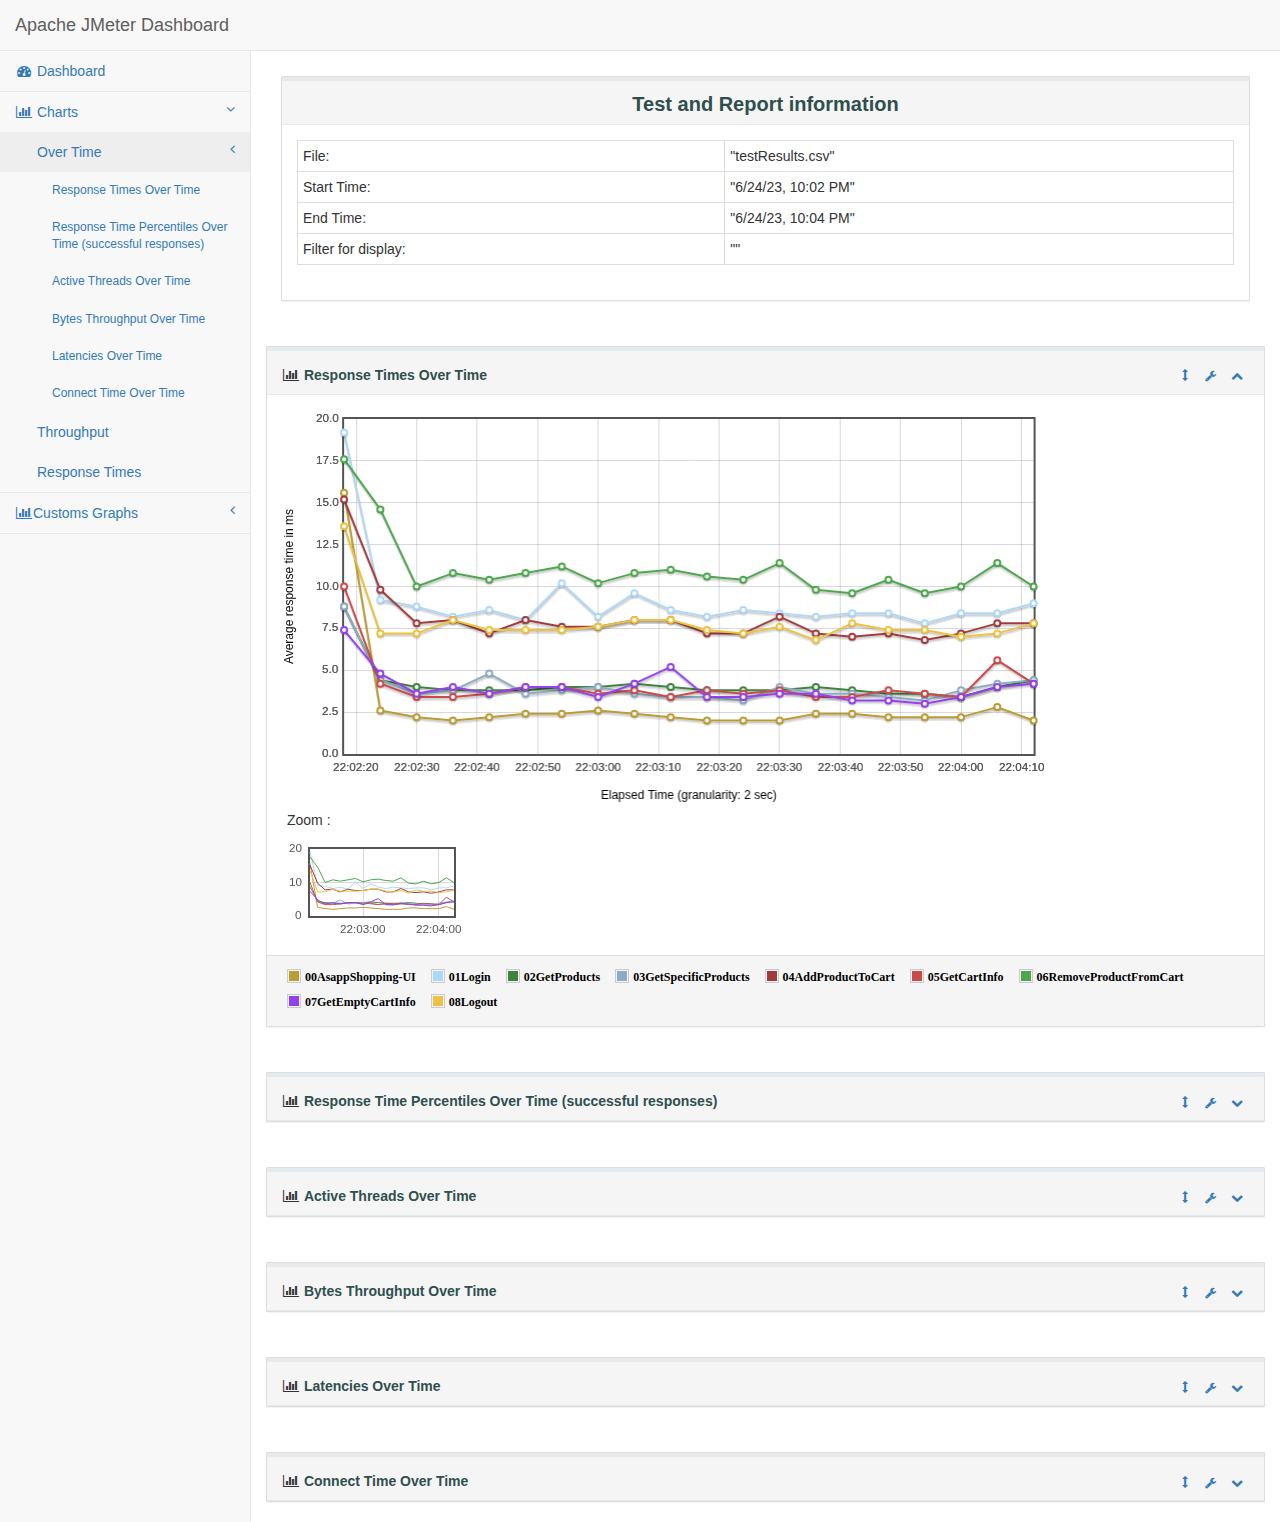
<file: TestResults/content/pages/OverTime.html>
<!DOCTYPE html>
<html lang="en">

<head>

    <meta charset="utf-8">
    <meta http-equiv="X-UA-Compatible" content="IE=edge">
    <meta name="viewport" content="width=device-width, initial-scale=1">
    <meta name="description" content="">
    <meta name="author" content="">

    <title>Apache JMeter Dashboard</title>

    <!-- Bootstrap Core CSS -->
    <link href="../../sbadmin2-1.0.7/bower_components/bootstrap/dist/css/bootstrap.min.css" rel="stylesheet">

    <!-- icone onglet -->
    <link rel="icon" type="image/png" href="icon-apache.png" />

    <!-- MetisMenu CSS -->
    <link href="../../sbadmin2-1.0.7/bower_components/metisMenu/dist/metisMenu.min.css" rel="stylesheet">

    <!-- Legends CSS -->
    <link href="../css/legends.css" rel="stylesheet">


    <!-- Custom CSS -->
    <link href="../../sbadmin2-1.0.7/dist/css/sb-admin-2.css" rel="stylesheet">

    <!-- Custom Fonts -->
    <link href="../../sbadmin2-1.0.7/bower_components/font-awesome/css/font-awesome.min.css" rel="stylesheet" type="text/css">

   <!-- JQuery UI style -->
    <link href="../css/jquery-ui.min.css" rel="stylesheet">
    <link href="../css/jquery-ui.structure.min.css" rel="stylesheet">
    <link href="../css/jquery-ui.theme.min.css" rel="stylesheet">
</head>

<body>

    <div id="wrapper">

        <!-- Navigation -->
        <nav class="navbar navbar-default navbar-static-top" role="navigation" style="margin-bottom: 0">
            <div class="navbar-header">
                <button type="button" class="navbar-toggle" data-toggle="collapse" data-target=".navbar-collapse">
                    <span class="sr-only">Toggle navigation</span>
                    <span class="icon-bar"></span>
                    <span class="icon-bar"></span>
                    <span class="icon-bar"></span>
                </button>
                <a class="navbar-brand" href="../../index.html">Apache JMeter Dashboard</a>
            </div>
            <!-- /.navbar-header -->


            <div class="navbar-default sidebar" role="navigation">
                <div class="sidebar-nav navbar-collapse">
                    <ul class="nav" id="side-menu">

                        <li>
                            <a href="../../index.html"><i class="fa fa-dashboard fa-fw"></i> Dashboard</a>
                        </li>
                        <li>
                            <a href="#"><i class="fa fa-bar-chart-o fa-fw"></i> Charts<span class="fa arrow"></span></a>
                            <ul class="nav nav-second-level">
                                <li>
                                    <a href="OverTime.html">Over Time<span class="fa arrow"></span></a>
                                    <ul class="nav nav-third-level in" id="submenu">
                                        <li>
                                            <a href="OverTime.html#responseTimesOverTime" onclick="$('#bodyResponseTimeOverTime').collapse('show');">
                                                Response Times Over Time
                                            </a>
                                        </li>
                                        <li>
                                            <a href="OverTime.html#responseTimePercentilesOverTime" onclick="$('#bodyResponseTimePercentilesOverTime').collapse('show');">
                                                Response Time Percentiles Over Time (successful responses)
                                            </a>
                                        </li>
                                        <li>
                                            <a href="OverTime.html#activeThreadsOverTime" onclick="$('#bodyActiveThreadsOverTime').collapse('show');">
                                                Active Threads Over Time
                                            </a>
                                        </li>
                                        <li>
                                            <a href="OverTime.html#bytesThroughputOverTime" onclick="$('#bodyBytesThroughputOverTime').collapse('show');">
                                                Bytes Throughput Over Time
                                            </a>
                                        </li>
                                        <li>
                                            <a href="OverTime.html#latenciesOverTime" onclick="$('#bodyLatenciesOverTime').collapse('show');">
                                                Latencies Over Time
                                            </a>
                                        </li>
                                        <li>
                                            <a href="OverTime.html#connectTimeOverTime" onclick="$('#bodyConnectTimeOverTime').collapse('show');">
                                                Connect Time Over Time
                                            </a>
                                        </li>
                                    </ul>
                                </li>
                                <li>
                                    <a href="Throughput.html">Throughput</a>
                                </li>
                                <li>
                                    <a href="ResponseTimes.html">Response Times</a>
                                </li>
                            </ul>
                            <!-- /.nav-second-level -->
                        </li>

                        <li>
                            <a href="#"><i class="fa fa-bar-chart-o fa-fw"></i>Customs Graphs<span class="fa arrow"></span></a>
                            <ul class="nav nav-second-level">
                                <li>
                                    <a href="CustomsGraphs.html">Over Time</a>
                                </li>
                            </ul>
                        </li>

                    </ul>
                </div>
                <!-- /.sidebar-collapse -->
            </div>
            <!-- /.navbar-static-side -->
        </nav>
        <!--modal-->
        <div class="modal fade" id="myModal" tabindex="-1" role="dialog" aria-labelledby="myModalLabel" aria-hidden="true">
          <div class="modal-dialog" style="width:90%;height: 5%;">
            <div class="modal-content">
              <div class="modal-header">
                <button type="button" class="close" data-dismiss="modal" aria-label="Close"><span aria-hidden="true">&times;</span></button>
                <h4 class="modal-title" id="myModalLabel">Zoom</h4>
              </div>
              <div class="modal-body">
                <div class="flot-chart">
                    <div class="flot-chart-content" id="flot-modal-content"></div>
                </div>
              </div>
              <div class="modal-footer" id="modalFooter">
                <p id="legendModal" hidden></p>
                <ul id="choicesModal" class="legend"></ul>
              </div>
            </div>
          </div>
        </div>

        <div id="page-wrapper">
            <div class="row">
                <div class="col-lg-12">
                     <div class="panel panel-default" >
                        <div class="panel-heading" style="text-align:center;">
                           <p class="dashboard-title">Test and Report information</p>
                        </div>
                        <div class="panel-body">
                        <table id="generalInfos" class="table table-bordered table-condensed " >
                            <tr>
                                <td>File:</td>
                                <td>"testResults.csv"</td>
                            </tr>
                            <tr>
                                <td>Start Time:</td>
                                <td>"6/24/23, 10:02 PM"</td>
                            </tr>
                            <tr>
                                <td>End Time:</td>
                                <td>"6/24/23, 10:04 PM"</td>
                            </tr>
                                <tr>
                                    <td>Filter for display:</td>
                                    <td>""</td>
                                </tr>
                        </table>
                     </div>
                </div>
            </div>
            <!-- /.row -->
            <div class="row" id="graphContainer">

            <!-- /.col-lg-6 -->
            <div class="col-lg-12 portlet" id="responseTimesOverTime">
                    <div class="panel panel-default">
                        <div class="panel-heading portlet-header">
                             <i  class="fa fa-bar-chart-o fa-fw" ></i> 
                            <span type="button" class="span-title dropdown-toggle click-title" data-toggle="collapse" href="#bodyResponseTimeOverTime" aria-expanded="true" aria-controls="bodyResponseTimeOverTime">Response Times Over Time</span>
                             <div class="pull-right">
                                <div class="btn-group">
                                    <a class="btn btn-link btn-xs">
                                        <i class="glyphicon glyphicon-resize-vertical"></i>
                                    </a>
                                    <button type="button" class="btn btn-link btn-xs dropdown-toggle" data-toggle="dropdown">
                                        <i class="fa fa-wrench"></i>
                                    </button>
                                    <ul class="dropdown-menu dropdown-user">
                                        <li><a href="#bodyResponseTimeOverTime" onClick="checkAll('choicesResponseTimesOverTime');">Display all samples</a>
                                        </li>
                                        <li><a href="#bodyResponseTimeOverTime" onClick="uncheckAll('choicesResponseTimesOverTime');">Hide all samples</a>
                                        </li>
                                        <li><a href="#bodyResponseTimeOverTime" onclick="exportToPNG('flotResponseTimesOverTime', this);">Save as PNG</a></li>
                                    </ul>
                                    <button type="button" class="btn btn-link btn-xs dropdown-toggle" data-toggle="collapse" href="#bodyResponseTimeOverTime" aria-expanded="true" aria-controls="bodyResponseTimeOverTime">
                                        <i class="fa fa-chevron-up"></i>
                                    </button>
                                </div>
                            </div>
                        </div>
                        <!-- /.panel-heading -->
                        <div class="collapse in portlet-content" id="bodyResponseTimeOverTime">
                            <div class="panel-body" id="collapseResponseTimesOverTime">
                                <div class="flot-chart">
                                    <div class="flot-chart-content" id="flotResponseTimesOverTime" style="float: left; width:80%;"></div>
                                    <div style="float:left;margin-left:5px">
                                        <p>Zoom :</p>
                                        <div id="overviewResponseTimesOverTime" style="width:190px;height:100px;"></div>
                                    </div>
                                </div>
                            </div>
                            <div class="panel-footer" id="footerResponseTimesOverTime">
                                <p id="legendResponseTimesOverTime" hidden></p>
                                <ul id="choicesResponseTimesOverTime" class="legend"></ul>
                            </div>
                        </div>
                        <!-- /.panel-body -->
                    </div>
                    <!-- /.panel -->
                </div>
                <!-- /.col-lg-12 -->
                
                <!-- /.col-lg-12 -->
                <div class="col-lg-12 portlet" id="responseTimePercentilesOverTime">
                    <div class="panel panel-default">
                        <div class="panel-heading portlet-header">
                            <i class="fa fa-bar-chart-o fa-fw"></i>
                            <span type="button" class="dropdown-toggle click-title span-title" data-toggle="collapse" href="#bodyResponseTimePercentilesOverTime" aria-expanded="true" aria-controls="bodyResponseTimePercentilesOverTime">Response Time Percentiles Over Time (successful responses)</span>
                            <div class="pull-right">
                                <div class="btn-group">
                                    <a class="btn btn-link btn-xs">
                                        <i class="glyphicon glyphicon-resize-vertical"></i>
                                    </a>
                                    <button type="button" class="btn btn-link btn-xs dropdown-toggle" data-toggle="dropdown">
                                        <i class="fa fa-wrench"></i>
                                    </button>
                                    <ul class="dropdown-menu dropdown-user">
                                        <li><a href="#responseTimePercentilesOverTime" onClick="checkAll('choicesResponseTimePercentilesOverTime');">Display all samples</a>
                                        </li>
                                        <li><a href="#responseTimePercentilesOverTime" onClick="uncheckAll('choicesResponseTimePercentilesOverTime');">Hide all samples</a>
                                        </li>
                                        <li><a href="#responseTimePercentilesOverTime" onclick="exportToPNG('flotResponseTimePercentilesOverTime', this);">Save as PNG</a></li>
                                    </ul>
                                    <button type="button" class="btn btn-link btn-xs dropdown-toggle" data-toggle="collapse" href="#bodyResponseTimePercentilesOverTime" aria-expanded="true" aria-controls="bodyResponseTimePercentilesOverTime">
                                        <i class="fa fa-chevron-down"></i>
                                    </button>
                                </div>
                            </div>
                        </div>
                        <!-- /.panel-heading -->
                        <div class="collapse out portlet-content" id="bodyResponseTimePercentilesOverTime">
                            <div class="panel-body" id="collapseConnectTime">
                                <div class="flot-chart">
                                    <div class="flot-chart-content" id="flotResponseTimePercentilesOverTime" style="float: left; width:80%;"></div>
                                    <div style="float:left;margin-left:5px">
                                        <p>Zoom :</p>
                                        <div id="overviewResponseTimePercentilesOverTime" style="width:190px;height:100px;"></div>
                                    </div>
                                </div>
                            </div>
                            <div class="panel-footer" id="footerResponseTimePercentilesOverTime">
                                    <p id="legendResponseTimePercentilesOverTime" hidden></p>
                                    <ul id="choicesResponseTimePercentilesOverTime" class="legend"></ul>
                            </div>
                        </div>
                        <!-- /.panel-body -->

                    </div>
                    <!-- /.panel -->
                </div>
                <!-- /.col-lg-12 -->
                
                <div class="col-lg-12 portlet" id="activeThreadsOverTime">
                    <div class="panel panel-default" >
                        <div class="panel-heading portlet-header">
                           <i class="fa fa-bar-chart-o fa-fw"> </i>  <span type="button" class="span-title dropdown-toggle click-title" data-toggle="collapse" href="#bodyActiveThreadsOverTime" aria-expanded="true" aria-controls="bodyActiveThreadsOverTime">Active Threads Over Time</span>
                           <div class="pull-right">
                                <div class="btn-group">
                                    <a class="drag btn btn-link btn-xs">
                                        <i class="glyphicon glyphicon-resize-vertical"></i>
                                    </a>
                                    <button type="button" class="btn btn-link btn-xs dropdown-toggle" data-toggle="dropdown">
                                        <i class="fa fa-wrench"></i>
                                    </button>
                                    <ul class="dropdown-menu dropdown-user">
                                        <li><a href="#activeThreadsOverTime" onClick="checkAll('choicesActiveThreadsOverTime');">Display all samples</a>
                                        </li>
                                        <li><a href="#activeThreadsOverTime" onClick="uncheckAll('choicesActiveThreadsOverTime');">Hide all samples</a>
                                        </li>
                                        <li><a href="#activeThreadsOverTime" onclick="exportToPNG('flotActiveThreadsOverTime', this);">Save as PNG</a></li>
                                    </ul>
                                    <button type="button" class="btn btn-link btn-xs dropdown-toggle" data-toggle="collapse" href="#bodyActiveThreadsOverTime" aria-expanded="true" aria-controls="bodyActiveThreadsOverTime">
                                        <i class="fa fa-chevron-down"></i>
                                    </button>
                                </div>
                            </div>
                        </div>
                        <!-- /.panel-heading -->
                        <div class="collapse out portlet-content" id="bodyActiveThreadsOverTime">
                            <div class="panel-body" id="collapseActiveThreadsOverTime">
                                <div class="flot-chart">
                                    <div class="flot-chart-content" id="flotActiveThreadsOverTime" style="float: left; width:80%;"></div>
                                    <div style="float:left;margin-left:5px">
                                        <p>Zoom :</p>
                                        <div id="overviewActiveThreadsOverTime" style="width:190px;height:100px;"></div>
                                    </div>
                                </div>
                            </div>
                            <div class="panel-footer" id="footerActiveThreadsOverTime">
                                    <p id="legendActiveThreadsOverTime" hidden></p>
                                    <ul id="choicesActiveThreadsOverTime" class="legend">

                                    </ul>
                                </div>
                        </div>
                        <!-- /.panel-body -->
                    </div>
                    <!-- /.panel -->
                </div>
                

                <div class="col-lg-12 portlet" id="bytesThroughputOverTime">
                    <div class="panel panel-default">
                        <div class="panel-heading portlet-header">
                             <i class="fa fa-bar-chart-o fa-fw" ></i> <span type="button" class="dropdown-toggle click-title span-title" data-toggle="collapse" href="#bodyBytesThroughputOverTime" aria-expanded="true" aria-controls="bodyBytesThroughputOverTime">Bytes Throughput Over Time</span>
                           <div class="pull-right">
                                <div class="btn-group">
                                    <a class="btn btn-link btn-xs">
                                        <i class="glyphicon glyphicon-resize-vertical"></i>
                                    </a>
                                    <button type="button" class="btn btn-link btn-xs dropdown-toggle" data-toggle="dropdown">
                                        <i class="fa fa-wrench"></i>
                                    </button>
                                    <ul class="dropdown-menu dropdown-user">
                                        <li><a href="#bytesThroughputOverTime" onClick="checkAll('choicesBytesThroughputOverTime');">Display all samples</a>
                                        </li>
                                        <li><a href="#bytesThroughputOverTime" onClick="uncheckAll('choicesBytesThroughputOverTime');">Hide all samples</a>
                                        </li>
                                        <li><a href="#bytesThroughputOverTime" onclick="exportToPNG('flotBytesThroughputOverTime', this);">Save as PNG</a></li>
                                    </ul>
                                    <button type="button" class="btn btn-link btn-xs dropdown-toggle" data-toggle="collapse" href="#bodyBytesThroughputOverTime" aria-expanded="true" aria-controls="bodyBytesThroughputOverTime">
                                        <i class="fa fa-chevron-down"></i>
                                    </button>
                                </div>
                            </div>
                        </div>
                        <!-- /.panel-heading -->
                        <div class="collapse out portlet-content" id="bodyBytesThroughputOverTime">
                            <div class="panel-body " id="collapseBytes">
                                <div class="flot-chart">
                                    <div class="flot-chart-content" id="flotBytesThroughputOverTime" style="float: left; width:80%;"></div>
                                    <div style="float:left;margin-left:5px">
                                        <p>Zoom :</p>
                                        <div id="overviewBytesThroughputOverTime" style="width:190px;height:100px;"></div>
                                    </div>
                                </div>
                            </div>
                            <!-- /.panel-body -->
                            <div class="panel-footer" id="footerBytesThroughputOverTime">
                                <p id="legendBytesThroughputOverTime" hidden></p>
                                <ul id="choicesBytesThroughputOverTime" class="legend"></ul>
                            </div>
                        </div>
                    </div>
                    <!-- /.panel -->
                </div>

                <!-- /.col-lg-6 -->
                <div class="col-lg-12 portlet" id="latenciesOverTime">
                    <div class="panel panel-default">
                        <div class="panel-heading portlet-header">
                            <i class="fa fa-bar-chart-o fa-fw"></i>
                            <span type="button" class="dropdown-toggle click-title span-title" data-toggle="collapse" href="#bodyLatenciesOverTime" aria-expanded="true" aria-controls="bodyLatenciesOverTime">Latencies Over Time</span>
                            <div class="pull-right">
                                <div class="btn-group">
                                    <a class="btn btn-link btn-xs">
                                        <i class="glyphicon glyphicon-resize-vertical"></i>
                                    </a>
                                    <button type="button" class="btn btn-link btn-xs dropdown-toggle" data-toggle="dropdown">
                                        <i class="fa fa-wrench"></i>
                                    </button>
                                    <ul class="dropdown-menu dropdown-user">
                                        <li><a href="#latenciesOverTime" onClick="checkAll('choicesLatenciesOverTime');">Display all samples</a>
                                        </li>
                                        <li><a href="#latenciesOverTime" onClick="uncheckAll('choicesLatenciesOverTime');">Hide all samples</a>
                                        </li>
                                        <li><a href="#latenciesOverTime" onclick="exportToPNG('flotLatenciesOverTime', this);">Save as PNG</a></li>
                                    </ul>
                                    <button type="button" class="btn btn-link btn-xs dropdown-toggle" data-toggle="collapse" href="#bodyLatenciesOverTime" aria-expanded="true" aria-controls="bodyLatenciesOverTime">
                                        <i class="fa fa-chevron-down"></i>
                                    </button>
                                </div>
                            </div>
                        </div>
                        <!-- /.panel-heading -->
                        <div class="collapse out portlet-content" id="bodyLatenciesOverTime">
                            <div class="panel-body" id="collapseLatencies">
                                <div class="flot-chart">
                                    <div class="flot-chart-content" id="flotLatenciesOverTime" style="float: left; width:80%;"></div>
                                    <div style="float:left;margin-left:5px">
                                        <p>Zoom :</p>
                                        <div id="overviewLatenciesOverTime" style="width:190px;height:100px;"></div>
                                    </div>
                                </div>
                            </div>
                            <div class="panel-footer" id="footerLatenciesOverTime">
                                    <p id="legendLatenciesOverTime" hidden></p>
                                    <ul id="choicesLatenciesOverTime" class="legend"></ul>
                            </div>
                        </div>
                        <!-- /.panel-body -->

                    </div>
                    <!-- /.panel -->
                </div>

                <!-- /.col-lg-6 -->
                <div class="col-lg-12 portlet" id="connectTimeOverTime">
                    <div class="panel panel-default">
                        <div class="panel-heading portlet-header">
                            <i class="fa fa-bar-chart-o fa-fw"></i>
                            <span type="button" class="dropdown-toggle click-title span-title" data-toggle="collapse" href="#bodyConnectTimeOverTime" aria-expanded="true" aria-controls="bodyConnectTimeOverTime">Connect Time Over Time</span>
                            <div class="pull-right">
                                <div class="btn-group">
                                    <a class="btn btn-link btn-xs">
                                        <i class="glyphicon glyphicon-resize-vertical"></i>
                                    </a>
                                    <button type="button" class="btn btn-link btn-xs dropdown-toggle" data-toggle="dropdown">
                                        <i class="fa fa-wrench"></i>
                                    </button>
                                    <ul class="dropdown-menu dropdown-user">
                                        <li><a href="#connectTimeOverTime" onClick="checkAll('choicesConnectTimeOverTime');">Display all samples</a>
                                        </li>
                                        <li><a href="#connectTimeOverTime" onClick="uncheckAll('choicesConnectTimeOverTime');">Hide all samples</a>
                                        </li>
                                        <li><a href="#connectTimeOverTime" onclick="exportToPNG('flotConnectTimeOverTime', this);">Save as PNG</a></li>
                                    </ul>
                                    <button type="button" class="btn btn-link btn-xs dropdown-toggle" data-toggle="collapse" href="#bodyConnectTimeOverTime" aria-expanded="true" aria-controls="bodyConnectTimeOverTime">
                                        <i class="fa fa-chevron-down"></i>
                                    </button>
                                </div>
                            </div>
                        </div>
                        <!-- /.panel-heading -->
                        <div class="collapse out portlet-content" id="bodyConnectTimeOverTime">
                            <div class="panel-body" id="collapseConnectTime">
                                <div class="flot-chart">
                                    <div class="flot-chart-content" id="flotConnectTimeOverTime" style="float: left; width:80%;"></div>
                                    <div style="float:left;margin-left:5px">
                                        <p>Zoom :</p>
                                        <div id="overviewConnectTimeOverTime" style="width:190px;height:100px;"></div>
                                    </div>
                                </div>
                            </div>
                            <div class="panel-footer" id="footerConnectTimeOverTime">
                                    <p id="legendConnectTimeOverTime" hidden></p>
                                    <ul id="choicesConnectTimeOverTime" class="legend"></ul>
                            </div>
                        </div>
                        <!-- /.panel-body -->

                    </div>
                    <!-- /.panel -->
                </div>
                <!-- /.col-lg-6 -->
            </div>
            <!-- /.row -->
        </div>
        <!-- /#page-wrapper -->

    </div>
    <!-- /#wrapper -->

    <!-- jQuery -->
    <script src="../../sbadmin2-1.0.7/bower_components/jquery/dist/jquery.min.js"></script>

    <!-- Bootstrap Core JavaScript -->
    <script src="../../sbadmin2-1.0.7/bower_components/bootstrap/dist/js/bootstrap.min.js"></script>

    <!-- Metis Menu Plugin JavaScript -->
    <script src="../../sbadmin2-1.0.7/bower_components/metisMenu/dist/metisMenu.min.js"></script>

    <!-- Flot Charts JavaScript -->
    <script src="../../sbadmin2-1.0.7/bower_components/flot/excanvas.min.js"></script>
    <script src="../../sbadmin2-1.0.7/bower_components/flot/jquery.flot.js"></script>
    <script src="../../sbadmin2-1.0.7/bower_components/flot/jquery.flot.pie.js"></script>
    <script src="../../sbadmin2-1.0.7/bower_components/flot/jquery.flot.resize.js"></script>
    <script src="../../sbadmin2-1.0.7/bower_components/flot/jquery.flot.canvas.js"></script>
    <script src="../../sbadmin2-1.0.7/bower_components/flot/jquery.flot.time.js"></script>
    <script src="../../sbadmin2-1.0.7/bower_components/flot/jquery.flot.selection.js"></script>
    <script src="../../sbadmin2-1.0.7/bower_components/flot.tooltip/js/jquery.flot.tooltip.min.js"></script>
    <script src="../../sbadmin2-1.0.7/bower_components/flot-axislabels/jquery.flot.axislabels.js"></script>
    <script src="../js/jquery.flot.stack.js"></script>
    <script src="../js/hashtable.js"></script>
    <script src="../js/jquery.numberformatter-1.2.3.min.js"></script>
    <script src="../js/curvedLines.js"></script>
    <script src="../js/dashboard-commons.js"></script>
    <script src="../js/graph.js"></script>
    <script src="../js/jquery-ui.min.js"></script>
    <script src="../js/jquery.cookie.js"></script>
    <!-- Custom Theme JavaScript -->
    <script src="../../sbadmin2-1.0.7/dist/js/sb-admin-2.js"></script>

</body>

</html>
</file>
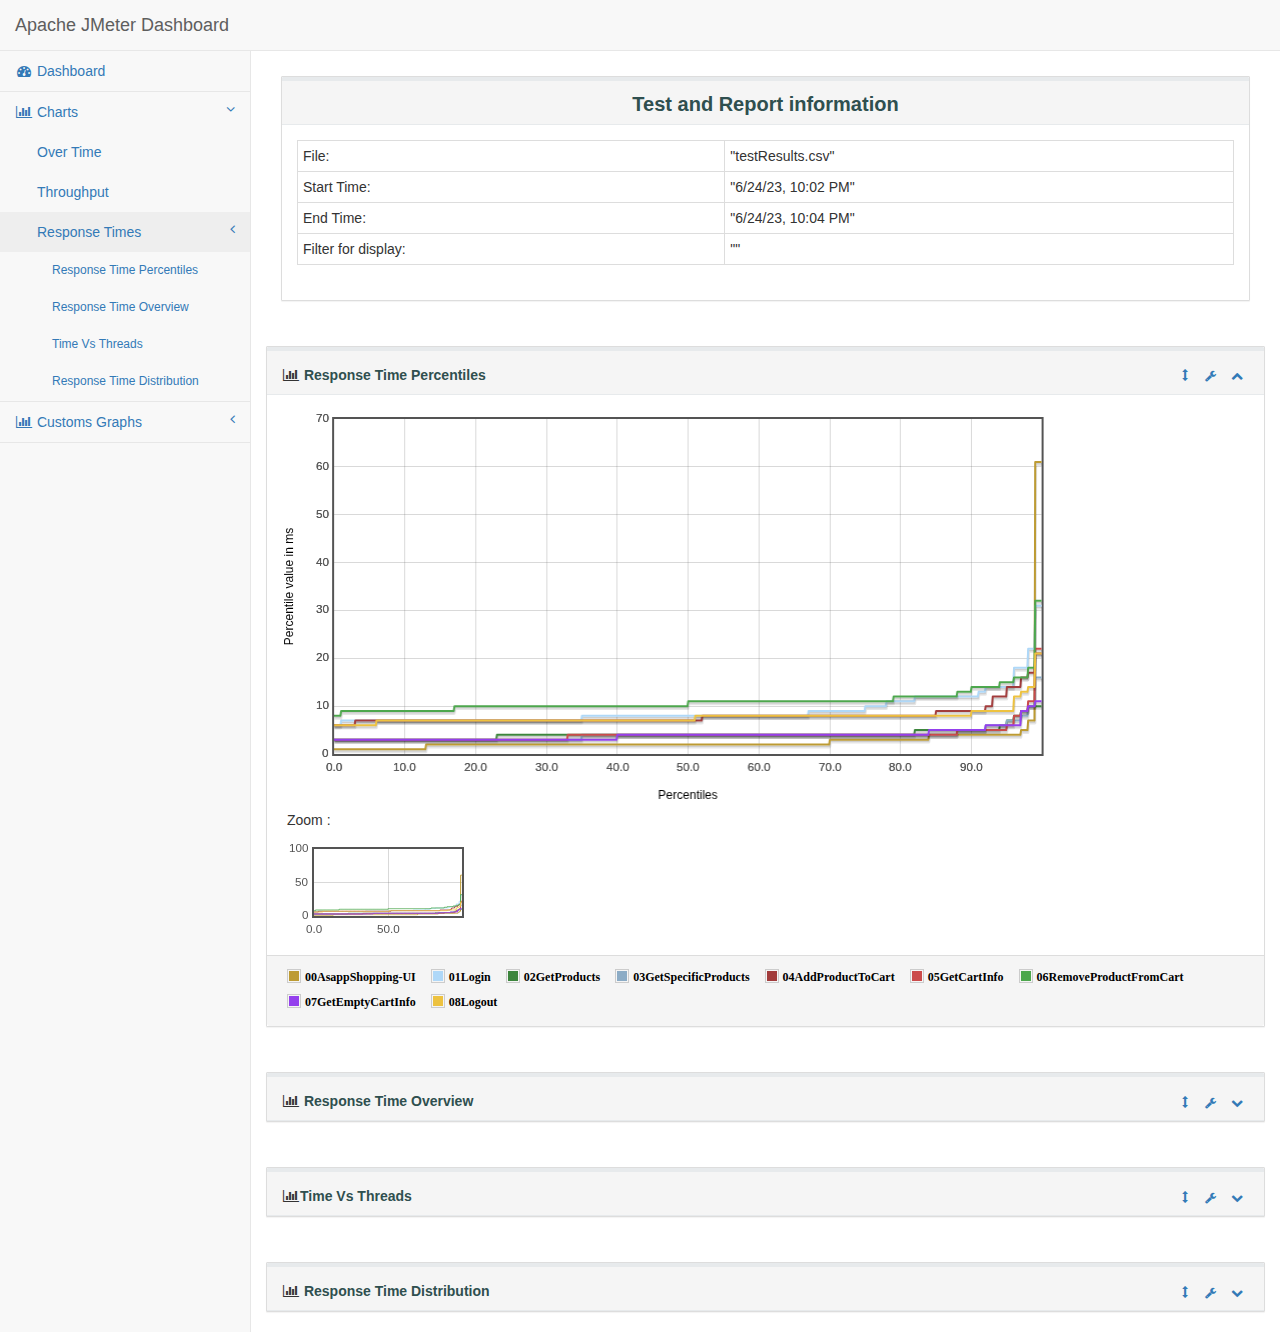
<file: TestResults/content/pages/ResponseTimes.html>
<!DOCTYPE html>
<html lang="en">

<head>

    <meta charset="utf-8">
    <meta http-equiv="X-UA-Compatible" content="IE=edge">
    <meta name="viewport" content="width=device-width, initial-scale=1">
    <meta name="description" content="">
    <meta name="author" content="">

    <title>Apache JMeter Dashboard</title>

    <!-- Bootstrap Core CSS -->
    <link href="../../sbadmin2-1.0.7/bower_components/bootstrap/dist/css/bootstrap.min.css" rel="stylesheet">

    <!-- icone onglet -->
    <link rel="icon" type="image/png" href="icon-apache.png" />

    <!-- MetisMenu CSS -->
    <link href="../../sbadmin2-1.0.7/bower_components/metisMenu/dist/metisMenu.min.css" rel="stylesheet">

    <!-- Legends CSS -->
    <link href="../css/legends.css" rel="stylesheet">


    <!-- Custom CSS -->
    <link href="../../sbadmin2-1.0.7/dist/css/sb-admin-2.css" rel="stylesheet">

    <!-- Custom Fonts -->
    <link href="../../sbadmin2-1.0.7/bower_components/font-awesome/css/font-awesome.min.css" rel="stylesheet" type="text/css">

   <!-- JQuery UI style -->
    <link href="../css/jquery-ui.min.css" rel="stylesheet">
    <link href="../css/jquery-ui.structure.min.css" rel="stylesheet">
    <link href="../css/jquery-ui.theme.min.css" rel="stylesheet">
</head>

<body>

    <div id="wrapper">

        <!-- Navigation -->
        <nav class="navbar navbar-default navbar-static-top" role="navigation" style="margin-bottom: 0">
            <div class="navbar-header">
                <button type="button" class="navbar-toggle" data-toggle="collapse" data-target=".navbar-collapse">
                    <span class="sr-only">Toggle navigation</span>
                    <span class="icon-bar"></span>
                    <span class="icon-bar"></span>
                    <span class="icon-bar"></span>
                </button>
                <a class="navbar-brand" href="../../index.html">Apache JMeter Dashboard</a>
            </div>
            <!-- /.navbar-header -->


            <div class="navbar-default sidebar" role="navigation">
                <div class="sidebar-nav navbar-collapse">
                    <ul class="nav" id="side-menu">

                        <li>
                            <a href="../../index.html"><i class="fa fa-dashboard fa-fw"></i> Dashboard</a>
                        </li>
                        <li>
                            <a href="#"><i class="fa fa-bar-chart-o fa-fw"></i> Charts<span class="fa arrow"></span></a>
                            <ul class="nav nav-second-level">
                                <li>
                                    <a href="OverTime.html">Over Time</a>

                                </li>
                                <li>
                                    <a href="Throughput.html">Throughput</a>
                                </li>
                                <li>
                                    <a href="ResponseTimes.html">Response Times<span class="fa arrow"></span></a>

                                    <ul class="nav nav-third-level in" id="submenu">
                                        <li>
                                            <a href="ResponseTimes.html#responseTimePercentiles" onclick="$('#bodyResponseTimePercentiles').collapse('show');">
                                                Response Time Percentiles
                                            </a>
                                        </li>
                                        <li>
                                            <a href="ResponseTimes.html#syntheticResponseTimeDistribution" onclick="$('#bodySyntheticResponseTimeDistribution').collapse('show');">
                                                Response Time Overview
                                            </a>
                                        </li>
                                        <li>
                                            <a href="ResponseTimes.html#timeVsThreads" onclick="$('#bodyTimeVsThreads').collapse('show');">Time Vs Threads</a>
                                        </li>
                                        <li>
                                            <a href="ResponseTimes.html#responseTimeDistribution" onclick="$('#bodyResponseTimeDistribution').collapse('show');">
                                                Response Time Distribution
                                            </a>
                                        </li>
                                    </ul>

                                </li>
                            </ul>
                            <!-- /.nav-second-level -->
                        </li>
                        <li>
                            <a href="#"><i class="fa fa-bar-chart-o fa-fw"></i> Customs Graphs<span class="fa arrow"></span></a>
                            <ul class="nav nav-second-level">
                                <li>
                                    <a href="CustomsGraphs.html">Over Time</a>
                                </li>
                            </ul>
                        </li>
                    </ul>
                </div>
                <!-- /.sidebar-collapse -->
            </div>
            <!-- /.navbar-static-side -->
        </nav>

        <div id="page-wrapper">
            <div class="row">
                <div class="col-lg-12">
                     <div class="panel panel-default" >
                        <div class="panel-heading" style="text-align:center;">
                           <p class="dashboard-title">Test and Report information</p>
                        </div>
                        <div class="panel-body">
                        <table id="generalInfos" class="table table-bordered table-condensed " >
                            <tr>
                                <td>File:</td>
                                <td>"testResults.csv"</td>
                            </tr>
                            <tr>
                                <td>Start Time:</td>
                                <td>"6/24/23, 10:02 PM"</td>
                            </tr>
                            <tr>
                                <td>End Time:</td>
                                <td>"6/24/23, 10:04 PM"</td>
                            </tr>
                                <tr>
                                    <td>Filter for display:</td>
                                    <td>""</td>
                                </tr>
                        </table>
                     </div>
                </div>
            </div>
            <!-- /.row -->
            <div class="row" id="graphContainer">
                <div class="col-lg-12 portlet" id="responseTimePercentiles">
                    <div class="panel panel-default">
                        <div class="panel-heading portlet-header">
                            <i class="fa fa-bar-chart-o fa-fw"></i>  <span type="button" class="span-title dropdown-toggle click-title" data-toggle="collapse" href="#bodyResponseTimePercentiles" aria-expanded="true" aria-controls="bodyResponseTimePercentiles">Response Time Percentiles</span>
                            <div class="pull-right">
                                <div class="btn-group">
                                    <a class="drag btn btn-link btn-xs">
                                        <i class="glyphicon glyphicon-resize-vertical"></i>
                                    </a>
                                    <button type="button" class="btn btn-link btn-xs dropdown-toggle" data-toggle="dropdown">
                                        <i class="fa fa-wrench"></i>
                                    </button>
                                    <ul class="dropdown-menu dropdown-user">
                                        <li><a href="#responseTimePercentiles" onClick="checkAll('choicesResponseTimePercentiles');">Display all samples</a>
                                        </li>
                                        <li><a href="#responseTimePercentiles" onClick="uncheckAll('choicesResponseTimePercentiles');">Hide all samples</a>
                                        </li>
                                        <li><a href="#responseTimePercentiles" onclick="exportToPNG('flotResponseTimesPercentiles', this);">Save as PNG</a></li>
                                    </ul>
                                    <button type="button" class="btn btn-link btn-xs dropdown-toggle" data-toggle="collapse" href="#bodyResponseTimePercentiles" aria-expanded="true" aria-controls="bodyResponseTimePercentiles">
                                        <i class="fa fa-chevron-up"></i>
                                    </button>
                                </div>
                            </div>
                        </div>
                        <!-- /.panel-heading -->
                        <div class="collapse in portlet-content" id="bodyResponseTimePercentiles">
                            <div class="panel-body" id="collapseResponseTimePercentiles">
                                <div class="flot-chart">
                                    <div class="flot-chart-content" id="flotResponseTimesPercentiles" style="float: left; width:80%;"></div>
                                    <div style="float:left;margin-left:5px">
                                        <p>Zoom :</p>
                                        <div id="overviewResponseTimesPercentiles" style="width:190px;height:100px;"></div>
                                    </div>
                                </div>
                            </div>
                            <div class="panel-footer" id="footerPercentiles">
                                <p id="legendResponseTimePercentiles" hidden></p>
                                <ul id="choicesResponseTimePercentiles" class="legend">

                                </ul>
                            </div>
                        </div>
                        <!-- /.panel-body -->
                    </div>
                    <!-- /.panel -->
                </div>
                <div class="col-lg-12 portlet" id="syntheticResponseTimeDistribution">
                    <div class="panel panel-default">
                        <div class="panel-heading portlet-header">
                            <i class="fa fa-bar-chart-o fa-fw"></i>  <span type="button" class="dropdown-toggle click-title span-title" data-toggle="collapse" href="#bodySyntheticResponseTimeDistribution" aria-expanded="true" aria-controls="bodySyntheticResponseTimeDistribution">Response Time Overview</span>
                            <div class="pull-right">
                                <div class="btn-group">
                                    <a class="drag btn btn-link btn-xs">
                                        <i class="glyphicon glyphicon-resize-vertical"></i>
                                    </a>
                                    <button type="button" class="btn btn-link btn-xs dropdown-toggle" data-toggle="dropdown">
                                        <i class="fa fa-wrench"></i>
                                    </button>
                                    <ul class="dropdown-menu dropdown-user">
                                        <li><a href="#syntheticResponseTimeDistribution" onClick="checkAll('choicesSyntheticResponseTimeDistribution');">Display all samples</a>
                                        </li>
                                        <li><a href="#syntheticResponseTimeDistribution" onClick="uncheckAll('choicesSyntheticResponseTimeDistribution');">Hide all samples</a>
                                        </li>
                                        <li><a href="#syntheticResponseTimeDistribution" onclick="exportToPNG('flotSyntheticResponseTimesDistribution', this);">Save as PNG</a></li>
                                    </ul>
                                    <button type="button" class="btn btn-link btn-xs dropdown-toggle" data-toggle="collapse" href="#bodySyntheticResponseTimeDistribution" aria-expanded="true" aria-controls="bodySyntheticResponseTimeDistribution">
                                        <i class="fa fa-chevron-down"></i>
                                    </button>
                                </div>
                            </div>
                        </div>
                        <!-- /.panel-heading -->
                        <div class="collapse out portlet-content" id="bodySyntheticResponseTimeDistribution">
                            <div class="panel-body" id="collapseSyntheticResponseTimeDistribution">

                                <div class="flot-chart">
                                    <div class="flot-chart-content" id="flotSyntheticResponseTimeDistribution"></div>
                                </div>
                            </div>
                            <div class="panel-footer" id="footerSyntheticResponseTimeDistribution">
                                <p id="legendSyntheticResponseTimeDistribution" hidden></p>
                                <ul id="choicesSyntheticResponseTimeDistribution" class="legend">

                                </ul>
                            </div>
                        </div>
                        <!-- /.panel-body -->
                    </div>
                    <!-- /.panel -->
                </div>
                <div class="col-lg-12 portlet" id="timeVsThreads">
                    <div class="panel panel-default">
                        <div class="panel-heading portlet-header">
                           <i class="fa fa-bar-chart-o fa-fw"></i><span type="button" class="span-title dropdown-toggle click-title" data-toggle="collapse" href="#bodyTimeVsThreads" aria-expanded="true" aria-controls="bodyTimeVsThreads">Time Vs Threads</span>
                           <div class="pull-right">
                                <div class="btn-group">
                                    <a class="drag btn btn-link btn-xs">
                                        <i class="glyphicon glyphicon-resize-vertical"></i>
                                    </a>
                                    <button type="button" class="btn btn-link btn-xs dropdown-toggle" data-toggle="dropdown">
                                        <i class="fa fa-wrench"></i>
                                    </button>
                                    <ul class="dropdown-menu dropdown-user">
                                        <li><a href="#timeVsThreads" onClick="checkAll('choicesTimeVsThreads');">Display all samples</a>
                                        </li>
                                        <li><a href="#timeVsThreads" onClick="uncheckAll('choicesTimeVsThreads');">Hide all samples</a>
                                        </li>
                                        <li><a href="#timeVsThreads" onclick="exportToPNG('flotTimesVsThreads', this);">Save as PNG</a></li>
                                    </ul>
                                    <button type="button" class="btn btn-link btn-xs dropdown-toggle" data-toggle="collapse" href="#bodyTimeVsThreads" aria-expanded="true" aria-controls="bodyTimeVsThreads">
                                        <i class="fa fa-chevron-down"></i>
                                    </button>
                                </div>
                            </div>
                        </div>
                        <!-- /.panel-heading -->
                        <div class="collapse out portlet-content" id="bodyTimeVsThreads">
                            <div class="panel-body" id="collapseTimeVsThreads">
                                <div class="flot-chart">
                                    <div class="flot-chart-content" id="flotTimesVsThreads" style="float: left; width:80%;"></div>
                                    <div style="float:left;margin-left:5px">
                                        <p>Zoom :</p>
                                        <div id="overviewTimesVsThreads" style="width:190px;height:100px;"></div>
                                    </div>
                                </div>
                            </div>
                            <div class="panel-footer" id="footerTimeVsThreads">
                                <p id="legendTimeVsThreads" hidden></p>
                                <ul id="choicesTimeVsThreads" class="legend"></ul>
                            </div>
                        </div>
                        <!-- /.panel-body -->
                    </div>
                    <!-- /.panel -->
                </div>
                <div class="col-lg-12 portlet" id="responseTimeDistribution">
                    <div class="panel panel-default">
                        <div class="panel-heading portlet-header">
                           <i class="fa fa-bar-chart-o fa-fw"></i> <span type="button" class="dropdown-toggle click-title span-title" data-toggle="collapse" href="#bodyResponseTimeDistribution" aria-expanded="true" aria-controls="bodyResponseTimeDistribution">Response Time Distribution</span>
                           <div class="pull-right">
                                <div class="btn-group">
                                    <a class="drag btn btn-link btn-xs">
                                        <i class="glyphicon glyphicon-resize-vertical"></i>
                                    </a>
                                    <button type="button" class="btn btn-link btn-xs dropdown-toggle" data-toggle="dropdown">
                                        <i class="fa fa-wrench"></i>
                                    </button>
                                    <ul class="dropdown-menu dropdown-user">
                                        <li><a href="#responseTimeDistribution" onClick="checkAll('choicesResponseTimeDistribution');">Display all samples</a>
                                        </li>
                                        <li><a href="#responseTimeDistribution" onClick="uncheckAll('choicesResponseTimeDistribution');">Hide all samples</a>
                                        </li>
                                        <li><a href="#responseTimeDistribution" onclick="exportToPNG('flotResponseTimeDistribution', this);">Save as PNG</a></li>
                                    </ul>
                                    <button type="button" class="btn btn-link btn-xs dropdown-toggle" data-toggle="collapse" href="#bodyResponseTimeDistribution" aria-expanded="true" aria-controls="bodyResponseTimeDistribution">
                                        <i class="fa fa-chevron-down"></i>
                                    </button>
                                </div>
                            </div>
                        </div>
                        <!-- /.panel-heading -->
                        <div class="collapse out portlet-content" id="bodyResponseTimeDistribution">
                            <div class="panel-body" id="collapseResponseTimeDistribution">

                                <div class="flot-chart">
                                    <div class="flot-chart-content" id="flotResponseTimeDistribution"></div>
                                </div>
                            </div>
                            <div class="panel-footer" id="footerResponseTimeDistribution">
                                <p id="legendResponseTimeDistribution" hidden></p>
                                <ul id="choicesResponseTimeDistribution" class="legend">

                                </ul>
                            </div>
                        </div>
                        <!-- /.panel-body -->
                    </div>
                    <!-- /.panel -->
                </div>

                <!-- /.col-lg-6 -->
            </div>
            <!-- /.row -->
        </div>
        <!-- /#page-wrapper -->

    </div>
    <!-- /#wrapper -->

     <!-- jQuery -->
    <script src="../../sbadmin2-1.0.7/bower_components/jquery/dist/jquery.min.js"></script>

    <!-- Bootstrap Core JavaScript -->
    <script src="../../sbadmin2-1.0.7/bower_components/bootstrap/dist/js/bootstrap.min.js"></script>

    <!-- Metis Menu Plugin JavaScript -->
    <script src="../../sbadmin2-1.0.7/bower_components/metisMenu/dist/metisMenu.min.js"></script>

    <!-- Flot Charts JavaScript -->
    <script src="../../sbadmin2-1.0.7/bower_components/flot/excanvas.min.js"></script>
    <script src="../../sbadmin2-1.0.7/bower_components/flot/jquery.flot.js"></script>
    <script src="../../sbadmin2-1.0.7/bower_components/flot/jquery.flot.pie.js"></script>
    <script src="../../sbadmin2-1.0.7/bower_components/flot/jquery.flot.resize.js"></script>
    <script src="../../sbadmin2-1.0.7/bower_components/flot/jquery.flot.canvas.js"></script>
    <script src="../../sbadmin2-1.0.7/bower_components/flot/jquery.flot.navigate.js"></script>
    <script src="../../sbadmin2-1.0.7/bower_components/flot/jquery.flot.time.js"></script>
    <script src="../../sbadmin2-1.0.7/bower_components/flot/jquery.flot.selection.js"></script>
    <script src="../../sbadmin2-1.0.7/bower_components/flot.tooltip/js/jquery.flot.tooltip.min.js"></script>
    <script src="../../sbadmin2-1.0.7/bower_components/flot-axislabels/jquery.flot.axislabels.js"></script>
    <script src="../js/hashtable.js"></script>
    <script src="../js/jquery.numberformatter-1.2.3.min.js"></script>
    <script src="../js/curvedLines.js"></script>
    <script src="../js/dashboard-commons.js"></script>
    <script src="../js/graph.js"></script>
    <script src="../js/jquery-ui.min.js"></script>
    <script src="../../sbadmin2-1.0.7/bower_components/flot/jquery.flot.threshold.js"></script>
    <!-- Custom Theme JavaScript -->
    <script src="../../sbadmin2-1.0.7/dist/js/sb-admin-2.js"></script>
    <script src="../js/jquery.cookie.js"></script>

    <script src="../../sbadmin2-1.0.7/bower_components/flot/jquery.flot.symbol.js"></script>

</body>

</html>
</file>
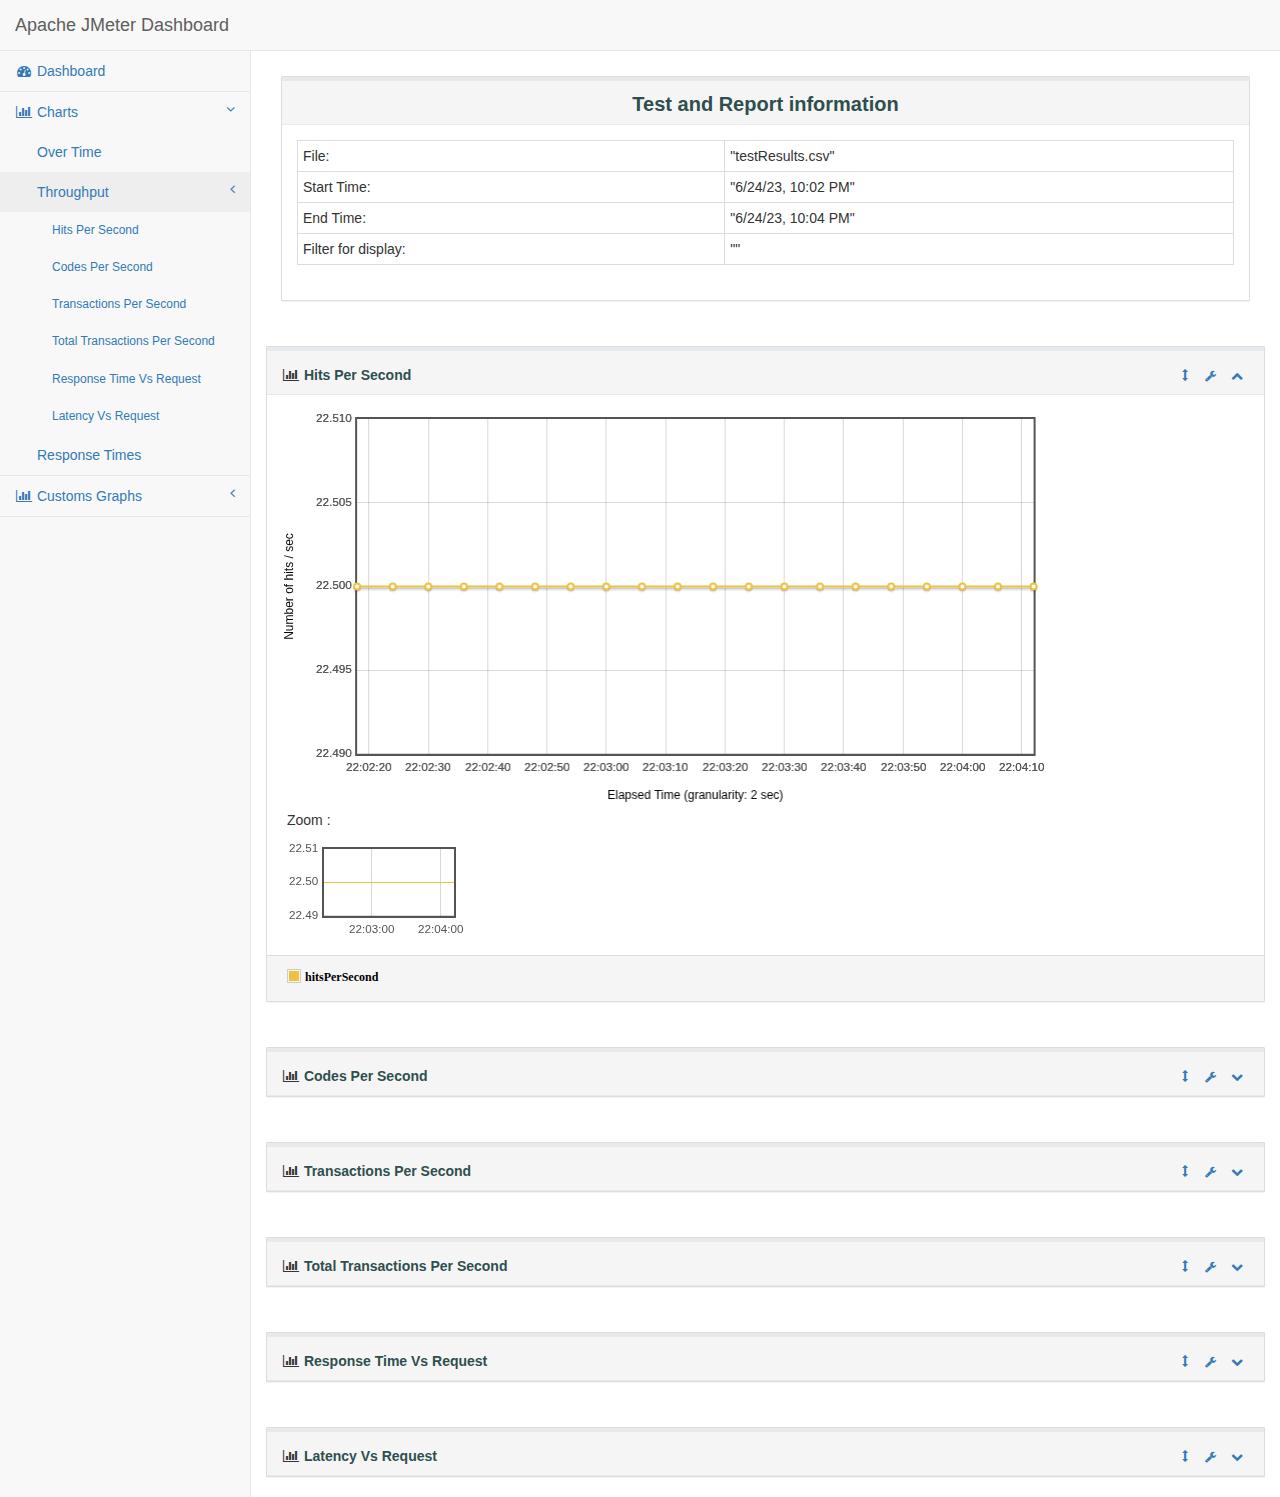
<file: TestResults/content/pages/Throughput.html>
<!DOCTYPE html>
<html lang="en">

<head>

    <meta charset="utf-8">
    <meta http-equiv="X-UA-Compatible" content="IE=edge">
    <meta name="viewport" content="width=device-width, initial-scale=1">
    <meta name="description" content="">
    <meta name="author" content="">

    <title>Apache JMeter Dashboard</title>

    <!-- Bootstrap Core CSS -->
    <link href="../../sbadmin2-1.0.7/bower_components/bootstrap/dist/css/bootstrap.min.css" rel="stylesheet">

    <!-- icon -->
    <link rel="icon" type="image/png" href="icon-apache.png" />

    <!-- MetisMenu CSS -->
    <link href="../../sbadmin2-1.0.7/bower_components/metisMenu/dist/metisMenu.min.css" rel="stylesheet">

    <!-- Legends CSS -->
    <link href="../css/legends.css" rel="stylesheet">


    <!-- Custom CSS -->
    <link href="../../sbadmin2-1.0.7/dist/css/sb-admin-2.css" rel="stylesheet">

    <!-- Custom Fonts -->
    <link href="../../sbadmin2-1.0.7/bower_components/font-awesome/css/font-awesome.min.css" rel="stylesheet" type="text/css">

   <!-- JQuery UI style -->
    <link href="../css/jquery-ui.min.css" rel="stylesheet">
    <link href="../css/jquery-ui.structure.min.css" rel="stylesheet">
    <link href="../css/jquery-ui.theme.min.css" rel="stylesheet">
</head>

<body>

    <div id="wrapper">

        <!-- Navigation -->
        <nav class="navbar navbar-default navbar-static-top" role="navigation" style="margin-bottom: 0">
            <div class="navbar-header">
                <button type="button" class="navbar-toggle" data-toggle="collapse" data-target=".navbar-collapse">
                    <span class="sr-only">Toggle navigation</span>
                    <span class="icon-bar"></span>
                    <span class="icon-bar"></span>
                    <span class="icon-bar"></span>
                </button>
                <a class="navbar-brand" href="../../index.html">Apache JMeter Dashboard</a>
            </div>
            <!-- /.navbar-header -->


            <div class="navbar-default sidebar" role="navigation">
                <div class="sidebar-nav navbar-collapse">
                    <ul class="nav" id="side-menu">

                        <li>
                            <a href="../../index.html"><i class="fa fa-dashboard fa-fw"></i> Dashboard</a>
                        </li>
                        <li>
                            <a href="#"><i class="fa fa-bar-chart-o fa-fw"></i> Charts<span class="fa arrow"></span></a>
                            <ul class="nav nav-second-level">
                                <li>
                                    <a href="OverTime.html">Over Time</a>
                                </li>
                                <li>
                                    <a href="Throughput.html">Throughput<span class="fa arrow"></span></a>
                                    <ul class="nav nav-third-level in" id="submenu">
                                        <li>
                                            <a href="Throughput.html#hitsPerSecond" onclick="$('#bodyHitsPerSecond').collapse('show');">Hits Per Second</a>
                                        </li>

                                        <li>
                                            <a href="Throughput.html#codesPerSecond" onclick="$('#bodyCodesPerSecond').collapse('show');">Codes Per Second</a>
                                        </li>
                                        <li>
                                            <a href="Throughput.html#transactionsPerSecond" onclick="$('#bodyTransactionsPerSecond').collapse('show');">Transactions Per Second</a>
                                        </li>
                                        <li>
                                            <a href="Throughput.html#totalTPS" onclick="$('#bodyTotalTPS').collapse('show');">Total Transactions Per Second</a>
                                        </li>
                                        <li>
                                            <a href="Throughput.html#responseTimeVsRequest" onclick="$('#bodyResponseTimeVsRequest').collapse('show');">Response Time Vs Request</a>
                                        </li>
                                        <li>
                                            <a href="Throughput.html#latencyVsRequest" onclick="$('#bodyLatenciesVsRequest').collapse('show');">Latency Vs Request</a>
                                        </li>
                                    </ul>
                                </li>
                                <li>
                                    <a href="ResponseTimes.html">Response Times</a>
                                </li>
                            </ul>
                            <!-- /.nav-second-level -->
                        </li>

                        <li>
                            <a href="#"><i class="fa fa-bar-chart-o fa-fw"></i> Customs Graphs<span class="fa arrow"></span></a>
                            <ul class="nav nav-second-level">
                                <li>
                                    <a href="CustomsGraphs.html">Over Time</a>
                                </li>
                            </ul>
                        </li>

                    </ul>
                </div>
                <!-- /.sidebar-collapse -->
            </div>
            <!-- /.navbar-static-side -->
        </nav>

        <div id="page-wrapper">
            <div class="row">
                <div class="col-lg-12">
                     <div class="panel panel-default">
                        <div class="panel-heading" style="text-align:center;">
                           <p class="dashboard-title">Test and Report information</p>
                        </div>
                        <div class="panel-body">
                        <table id="generalInfos" class="table table-bordered table-condensed " >
                            <tr>
                                <td>File:</td>
                                <td>"testResults.csv"</td>
                            </tr>
                            <tr>
                                <td>Start Time:</td>
                                <td>"6/24/23, 10:02 PM"</td>
                            </tr>
                            <tr>
                                <td>End Time:</td>
                                <td>"6/24/23, 10:04 PM"</td>
                            </tr>
                                <tr>
                                    <td>Filter for display:</td>
                                    <td>""</td>
                                </tr>
                        </table>
                     </div>
                </div>
            </div>
            <!-- /.row -->
            <div class="row" id="graphContainer">

                <!-- /.col-lg-12 -->

                <div class="col-lg-12 portlet" id="hitsPerSecond">
                    <div class="panel panel-default">
                        <div class="panel-heading portlet-header">
                           <i class="fa fa-bar-chart-o fa-fw"> </i>  <span type="button" class="dropdown-toggle click-title span-title" data-toggle="collapse" href="#bodyHitsPerSecond" aria-expanded="true" aria-controls="bodyHitsPerSecond">Hits Per Second</span>
                           <div class="pull-right">
                                <div class="btn-group">
                                    <a class="btn btn-link btn-xs">
                                        <i class="glyphicon glyphicon-resize-vertical"></i>
                                    </a>
                                    <button type="button" class="btn btn-link btn-xs dropdown-toggle" data-toggle="dropdown">
                                        <i class="fa fa-wrench"></i>
                                    </button>
                                    <ul class="dropdown-menu dropdown-user">
                                        <li><a href="#hitsPerSecond" onClick="checkAll('choicesHitsPerSecond');">Display samples</a>
                                        </li>
                                        <li><a href="#hitsPerSecond" onClick="uncheckAll('choicesHitsPerSecond');">Hide samples</a>
                                        </li>
                                        <li><a href="#hitsPerSecond" onclick="exportToPNG('flotHitsPerSecond', this);">Save as PNG</a></li>
                                    </ul>
                                    <button type="button" class="btn btn-link btn-xs dropdown-toggle" data-toggle="collapse" href="#bodyHitsPerSecond" aria-expanded="true" aria-controls="bodyHitsPerSecond">
                                        <i class="fa fa-chevron-up"></i>
                                    </button>
                                </div>
                            </div>
                        </div>
                        <!-- /.panel-heading -->
                        <div class="collapse in portlet-content" id="bodyHitsPerSecond">
                            <div class="panel-body" id="collapseHitsPerSecond" >
                                <div class="flot-chart" >
                                    <div class="flot-chart-content" id="flotHitsPerSecond" style="float: left; width:80%;"></div>
                                    <div style="float:left;margin-left:5px">
                                        <p>Zoom :</p>
                                        <div id="overviewHitsPerSecond" style="width:190px;height:100px;"></div>
                                    </div>
                                </div>
                            </div>
                            <div class="panel-footer" id="footerHitsPerSecond">
                                <p id="legendHitsPerSecond" hidden></p>
                                <ul id="choicesHitsPerSecond" class="legend"></ul>
                            </div>
                        </div>
                    </div>
                </div>

                <!-- codesPerSecond -->

                <div class="col-lg-12 portlet" id="codesPerSecond">
                    <div class="panel panel-default">
                        <div class="panel-heading portlet-header">
                            <i class="fa fa-bar-chart-o fa-fw"></i>
                            <span type="button" class="dropdown-toggle click-title span-title" data-toggle="collapse" href="#bodyCodesPerSecond" aria-expanded="true" aria-controls="bodyCodesPerSecond">Codes Per Second</span>
                            <div class="pull-right">
                                <div class="btn-group">
                                    <a class="btn btn-link btn-xs">
                                        <i class="glyphicon glyphicon-resize-vertical"></i>
                                    </a>
                                    <button type="button" class="btn btn-link btn-xs dropdown-toggle" data-toggle="dropdown">
                                        <i class="fa fa-wrench"></i>
                                    </button>
                                    <ul class="dropdown-menu dropdown-user">
                                        <li><a href="#codesPerSecond" onClick="checkAll('choicesCodesPerSecond');">Display samples</a>
                                        </li>
                                        <li><a href="#codesPerSecond" onClick="uncheckAll('choicesCodesPerSecond');">Hide samples</a>
                                        </li>
                                        <li><a href="#codesPerSecond" onclick="exportToPNG('flotCodesPerSecond', this);">Save as PNG</a></li>
                                    </ul>
                                    <button type="button" class="btn btn-link btn-xs dropdown-toggle" data-toggle="collapse" href="#bodyCodesPerSecond" aria-expanded="true" aria-controls="bodyCodesPerSecond">
                                        <i class="fa fa-chevron-down"></i>
                                    </button>
                                </div>
                            </div>
                        </div>
                        <!-- /.panel-heading -->

                        <div class="collapse out portlet-content" id="bodyCodesPerSecond">
                            <div class="panel-body" id="collapseCodesPerSecond">
                                <div class="flot-chart">
                                    <div class="flot-chart-content" id="flotCodesPerSecond" style="float: left; width:80%;"></div>
                                    <div style="float:left;margin-left:5px">
                                        <p>Zoom :</p>
                                        <div id="overviewCodesPerSecond" style="width:190px;height:100px;"></div>
                                    </div>
                                </div>
                            </div>
                            <div class="panel-footer" id="footerCodesPerSecond">
                                <p id="legendCodesPerSecond" hidden></p>
                                <ul id="choicesCodesPerSecond" class="legend"></ul>
                            </div>
                        </div>
                    </div>
                </div>
                <div class="col-lg-12 portlet" id="transactionsPerSecond">
                    <div class="panel panel-default">
                        <div class="panel-heading portlet-header">
                          <i class="fa fa-bar-chart-o fa-fw"> </i> <span type="button" class="dropdown-toggle click-title span-title" data-toggle="collapse" href="#bodyTransactionsPerSecond" aria-expanded="true" aria-controls="bodyTransactionsPerSecond">Transactions Per Second</span>
                          <div class="pull-right">
                                <div class="btn-group">
                                    <a class="btn btn-link btn-xs">
                                        <i class="glyphicon glyphicon-resize-vertical"></i>
                                    </a>
                                    <button type="button" class="btn btn-link btn-xs dropdown-toggle" data-toggle="dropdown">
                                        <i class="fa fa-wrench"></i>
                                    </button>
                                    <ul class="dropdown-menu dropdown-user">
                                        <li><a href="#transactionsPerSecond" onClick="checkAll('choicesTransactionsPerSecond');">Display all samples</a>
                                        </li>
                                        <li><a href="#transactionsPerSecond" onClick="uncheckAll('choicesTransactionsPerSecond');">Hide all samples</a>
                                        </li>
                                        <li><a href="#transactionsPerSecond" onclick="exportToPNG('flotTransactionsPerSecond', this);">Save as PNG</a></li>
                                    </ul>
                                    <button type="button" class="btn btn-link btn-xs dropdown-toggle" data-toggle="collapse" href="#bodyTransactionsPerSecond" aria-expanded="true" aria-controls="bodyTransactionsPerSecond">
                                        <i class="fa fa-chevron-down"></i>
                                    </button>
                                </div>
                            </div>
                        </div>
                        <!-- /.panel-heading -->
                        <div class="collapse out portlet-content" id="bodyTransactionsPerSecond">
                            <div class="panel-body" id="collapseTransactionsPerSecond">
                                <div class="flot-chart">
                                    <div class="flot-chart-content" id="flotTransactionsPerSecond" style="float: left; width:80%;"></div>
                                    <div style="float:left;margin-left:5px">
                                        <p>Zoom :</p>
                                        <div id="overviewTransactionsPerSecond" style="width:190px;height:100px;"></div>
                                    </div>
                                </div>
                            </div>
                            <div class="panel-footer" id="footerTransactionsPerSecond">
                                <p id="legendTransactionsPerSecond" hidden></p>
                                <ul id="choicesTransactionsPerSecond" class="legend"></ul>
                            </div>
                        </div>
                        <!-- /.panel-body -->
                    </div>
                    <!-- /.panel -->
                </div>

                <div class="col-lg-12 portlet" id="totalTPS">
                    <div class="panel panel-default">
                        <div class="panel-heading portlet-header">
                          <i class="fa fa-bar-chart-o fa-fw"> </i> <span type="button" class="dropdown-toggle click-title span-title" data-toggle="collapse" href="#bodyTotalTPS" aria-expanded="true" aria-controls="bodyTotalTPS">Total Transactions Per Second</span>
                          <div class="pull-right">
                                <div class="btn-group">
                                    <a class="btn btn-link btn-xs">
                                        <i class="glyphicon glyphicon-resize-vertical"></i>
                                    </a>
                                    <button type="button" class="btn btn-link btn-xs dropdown-toggle" data-toggle="dropdown">
                                        <i class="fa fa-wrench"></i>
                                    </button>
                                    <ul class="dropdown-menu dropdown-user">
                                        <li><a href="#totalTPS" onClick="checkAll('choicesTotalTPS');">Display all samples</a>
                                        </li>
                                        <li><a href="#totalTPS" onClick="uncheckAll('choicesTotalTPS');">Hide all samples</a>
                                        </li>
                                        <li><a href="#totalTPS" onclick="exportToPNG('flotTotalTPS', this);">Save as PNG</a></li>
                                    </ul>
                                    <button type="button" class="btn btn-link btn-xs dropdown-toggle" data-toggle="collapse" href="#bodyTotalTPS" aria-expanded="true" aria-controls="bodyTotalTPS">
                                        <i class="fa fa-chevron-down"></i>
                                    </button>
                                </div>
                            </div>
                        </div>
                        <!-- /.panel-heading -->
                        <div class="collapse out portlet-content" id="bodyTotalTPS">
                            <div class="panel-body" id="collapseTotalTPS">
                                <div class="flot-chart">
                                    <div class="flot-chart-content" id="flotTotalTPS" style="float: left; width:80%;"></div>
                                    <div style="float:left;margin-left:5px">
                                        <p>Zoom :</p>
                                        <div id="overviewTotalTPS" style="width:190px;height:100px;"></div>
                                    </div>
                                </div>
                            </div>
                            <div class="panel-footer" id="footerTotalTPS">
                                <p id="legendTotalTPS" hidden></p>
                                <ul id="choicesTotalTPS" class="legend"></ul>
                            </div>
                        </div>
                        <!-- /.panel-body -->
                    </div>
                    <!-- /.panel -->
                </div>

                <div class="col-lg-12 portlet" id="responseTimeVsRequest">
                    <div class="panel panel-default">
                        <div class="panel-heading portlet-header">
                          <i class="fa fa-bar-chart-o fa-fw"> </i> <span type="button" class="dropdown-toggle click-title span-title" data-toggle="collapse" href="#bodyResponseTimeVsRequest" aria-expanded="true" aria-controls="bodyResponseTimeVsRequest">Response Time Vs Request</span>
                          <div class="pull-right">
                                <div class="btn-group">
                                    <a class="btn btn-link btn-xs">
                                        <i class="glyphicon glyphicon-resize-vertical"></i>
                                    </a>
                                    <button type="button" class="btn btn-link btn-xs dropdown-toggle" data-toggle="dropdown">
                                        <i class="fa fa-wrench"></i>
                                    </button>
                                    <ul class="dropdown-menu dropdown-user">
                                        <li><a href="#responseTimeVsRequest" onClick="checkAll('choicesResponseTimeVsRequest');">Display all samples</a>
                                        </li>
                                        <li><a href="#responseTimeVsRequest" onClick="uncheckAll('choicesResponseTimeVsRequest');">Hide all samples</a>
                                        </li>
                                        <li><a href="#responseTimeVsRequest" onclick="exportToPNG('flotResponseTimeVsRequest', this);">Save as PNG</a></li>
                                    </ul>
                                    <button type="button" class="btn btn-link btn-xs dropdown-toggle" data-toggle="collapse" href="#bodyResponseTimeVsRequest" aria-expanded="true" aria-controls="bodyResponseTimeVsRequest">
                                        <i class="fa fa-chevron-down"></i>
                                    </button>
                                </div>
                            </div>
                        </div>
                        <!-- /.panel-heading -->
                        <div class="collapse out portlet-content" id="bodyResponseTimeVsRequest">
                            <div class="panel-body" id="collapseResponseTimeVsRequest">
                                <div class="flot-chart">
                                    <div class="flot-chart-content" id="flotResponseTimeVsRequest" style="float: left; width:80%;"></div>
                                    <div style="float:left;margin-left:5px">
                                        <p>Zoom :</p>
                                        <div id="overviewResponseTimeVsRequest" style="width:190px;height:100px;"></div>
                                    </div>
                                </div>
                            </div>
                            <div class="panel-footer" id="footerResponseRimeVsRequest">
                                    <p id="legendResponseTimeVsRequest" hidden></p>
                                    <ul id="choicesResponseTimeVsRequest" class="legend"></ul>
                            </div>
                        </div>
                        <!-- /.panel-body -->
                    </div>
                    <!-- /.panel -->
                </div>
               <div class="col-lg-12 portlet" id="latencyVsRequest">
                    <div class="panel panel-default">
                        <div class="panel-heading portlet-header">
                          <i class="fa fa-bar-chart-o fa-fw"> </i> <span type="button" class="dropdown-toggle click-title span-title" data-toggle="collapse" href="#bodyLatenciesVsRequest" aria-expanded="true" aria-controls="bodyLatenciesVsRequest">Latency Vs Request</span>
                          <div class="pull-right">
                                <div class="btn-group">
                                    <a class="btn btn-link btn-xs">
                                        <i class="glyphicon glyphicon-resize-vertical"></i>
                                    </a>
                                    <button type="button" class="btn btn-link btn-xs dropdown-toggle" data-toggle="dropdown">
                                        <i class="fa fa-wrench"></i>
                                    </button>
                                    <ul class="dropdown-menu dropdown-user">
                                        <li><a href="#latencyVsRequest" onClick="checkAll('choicesLatencyVsRequest');">Display all samples</a>
                                        </li>
                                        <li><a href="#latencyVsRequest" onClick="uncheckAll('choicesLatencyVsRequest');">Hide all samples</a>
                                        </li>
                                        <li><a href="#latencyVsRequest" onclick="exportToPNG('flotLatenciesVsRequest', this);">Save as PNG</a></li>
                                    </ul>
                                    <button type="button" class="btn btn-link btn-xs dropdown-toggle" data-toggle="collapse" href="#bodyLatenciesVsRequest" aria-expanded="true" aria-controls="bodyLatenciesVsRequest">
                                        <i class="fa fa-chevron-down"></i>
                                    </button>
                                </div>
                            </div>
                        </div>
                        <!-- /.panel-heading -->
                        <div class="collapse out portlet-content" id="bodyLatenciesVsRequest">
                            <div class="panel-body" id="collapseLatencyVsRequest">
                                <div class="flot-chart">
                                    <div class="flot-chart-content" id="flotLatenciesVsRequest" style="float: left; width:80%;"></div>
                                    <div style="float:left;margin-left:5px">
                                        <p>Zoom :</p>
                                        <div id="overviewLatenciesVsRequest" style="width:190px;height:100px;"></div>
                                    </div>
                                </div>
                                <div class="panel-footer" id="footerLatenciesVsRequest">
                                    <p id="legendLatencyVsRequest" hidden></p>
                                    <ul id="choicesLatencyVsRequest" class="legend"></ul>
                                </div>
                            </div>
                        </div>
                        <!-- /.panel-body -->
                    </div>
                    <!-- /.panel -->
                </div>

            </div>
            <!-- /.row -->
        </div>
        <!-- /#page-wrapper -->

    </div>
    <!-- /#wrapper -->

     <!-- jQuery -->
    <script src="../../sbadmin2-1.0.7/bower_components/jquery/dist/jquery.min.js"></script>

    <!-- Bootstrap Core JavaScript -->
    <script src="../../sbadmin2-1.0.7/bower_components/bootstrap/dist/js/bootstrap.min.js"></script>

    <!-- Metis Menu Plugin JavaScript -->
    <script src="../../sbadmin2-1.0.7/bower_components/metisMenu/dist/metisMenu.min.js"></script>

    <!-- Flot Charts JavaScript -->
    <script src="../../sbadmin2-1.0.7/bower_components/flot/excanvas.min.js"></script>
    <script src="../../sbadmin2-1.0.7/bower_components/flot/jquery.flot.js"></script>
    <script src="../../sbadmin2-1.0.7/bower_components/flot/jquery.flot.pie.js"></script>
    <script src="../../sbadmin2-1.0.7/bower_components/flot/jquery.flot.resize.js"></script>
    <script src="../../sbadmin2-1.0.7/bower_components/flot/jquery.flot.canvas.js"></script>
    <script src="../../sbadmin2-1.0.7/bower_components/flot/jquery.flot.time.js"></script>
    <script src="../../sbadmin2-1.0.7/bower_components/flot/jquery.flot.selection.js"></script>
    <script src="../../sbadmin2-1.0.7/bower_components/flot.tooltip/js/jquery.flot.tooltip.min.js"></script>
    <script src="../../sbadmin2-1.0.7/bower_components/flot-axislabels/jquery.flot.axislabels.js"></script>
    <script src="../js/hashtable.js"></script>
    <script src="../js/jquery.numberformatter-1.2.3.min.js"></script>
    <script src="../js/curvedLines.js"></script>
    <script src="../js/dashboard-commons.js"></script>
    <script src="../js/graph.js"></script>
    <script src="../js/jquery-ui.min.js"></script>
    <!-- Custom Theme JavaScript -->
    <script src="../../sbadmin2-1.0.7/dist/js/sb-admin-2.js"></script>
    <script src="../js/jquery.cookie.js"></script>
</body>

</html>
</file>
<file: TestResults/content/css/theme.blue.css>
/*************
  Blue Theme
 *************/
/* overall */
.tablesorter-blue {
	width: 100%;
	background-color: #fff;
	margin: 10px 0 15px;
	text-align: left;
	border-spacing: 0;
	border: #cdcdcd 1px solid;
	border-width: 1px 0 0 1px;
}
.tablesorter-blue th,
.tablesorter-blue td {
	border: #cdcdcd 1px solid;
	border-width: 0 1px 1px 0;
}

/* header */
.tablesorter-blue th,
.tablesorter-blue thead td {
	font: 12px/18px Arial, Sans-serif;
	font-weight: bold;
	color: #000;
	background-color: #99bfe6;
	border-collapse: collapse;
	padding: 4px;
	text-shadow: 0 1px 0 rgba(204, 204, 204, 0.7);
}
.tablesorter-blue tbody td,
.tablesorter-blue tfoot th,
.tablesorter-blue tfoot td {
	padding: 4px;
	vertical-align: top;
}
.tablesorter-blue .header,
.tablesorter-blue .tablesorter-header {
	/* black (unsorted) double arrow */
	background-image: url([data-uri]);
	/* white (unsorted) double arrow */
	/* background-image: url([data-uri]); */
	/* image */
	/* background-image: url(images/black-unsorted.gif); */
	background-repeat: no-repeat;
	background-position: center right;
	padding: 4px 18px 4px 4px;
	white-space: normal;
	cursor: pointer;
}
.tablesorter-blue .headerSortUp,
.tablesorter-blue .tablesorter-headerSortUp,
.tablesorter-blue .tablesorter-headerAsc {
	background-color: #9fbfdf;
	/* black asc arrow */
	background-image: url([data-uri]);
	/* white asc arrow */
	/* background-image: url([data-uri]); */
	/* image */
	/* background-image: url(images/black-asc.gif); */
}
.tablesorter-blue .headerSortDown,
.tablesorter-blue .tablesorter-headerSortDown,
.tablesorter-blue .tablesorter-headerDesc {
	background-color: #8cb3d9;
	/* black desc arrow */
	background-image: url([data-uri]);
	/* white desc arrow */
	/* background-image: url([data-uri]); */
	/* image */
	/* background-image: url(images/black-desc.gif); */
}
.tablesorter-blue thead .sorter-false {
	background-image: none;
	cursor: default;
	padding: 4px;
}

/* tfoot */
.tablesorter-blue tfoot .tablesorter-headerSortUp,
.tablesorter-blue tfoot .tablesorter-headerSortDown,
.tablesorter-blue tfoot .tablesorter-headerAsc,
.tablesorter-blue tfoot .tablesorter-headerDesc {
	/* remove sort arrows from footer */
	background-image: none;
}

/* tbody */
.tablesorter-blue td {
	color: #3d3d3d;
	background-color: #fff;
	padding: 4px;
	vertical-align: top;
}

/* hovered row colors
 you'll need to add additional lines for
 rows with more than 2 child rows
 */
.tablesorter-blue tbody > tr.hover > td,
.tablesorter-blue tbody > tr:hover > td,
.tablesorter-blue tbody > tr:hover + tr.tablesorter-childRow > td,
.tablesorter-blue tbody > tr:hover + tr.tablesorter-childRow + tr.tablesorter-childRow > td,
.tablesorter-blue tbody > tr.even.hover > td,
.tablesorter-blue tbody > tr.even:hover > td,
.tablesorter-blue tbody > tr.even:hover + tr.tablesorter-childRow > td,
.tablesorter-blue tbody > tr.even:hover + tr.tablesorter-childRow + tr.tablesorter-childRow > td {
	background-color: #d9d9d9;
}
.tablesorter-blue tbody > tr.odd.hover > td,
.tablesorter-blue tbody > tr.odd:hover > td,
.tablesorter-blue tbody > tr.odd:hover + tr.tablesorter-childRow > td,
.tablesorter-blue tbody > tr.odd:hover + tr.tablesorter-childRow + tr.tablesorter-childRow > td {
	background-color: #bfbfbf;
}

/* table processing indicator */
.tablesorter-blue .tablesorter-processing {
	background-position: center center !important;
	background-repeat: no-repeat !important;
	/* background-image: url(images/loading.gif) !important; */
	background-image: url('[data-uri]') !important;
}

/* Zebra Widget - row alternating colors */
.tablesorter-blue tbody tr.odd > td {
	background-color: #ebf2fa;
}
.tablesorter-blue tbody tr.even > td {
	background-color: #fff;
}

/* Column Widget - column sort colors */
.tablesorter-blue td.primary,
.tablesorter-blue tr.odd td.primary {
	background-color: #99b3e6;
}
.tablesorter-blue tr.even td.primary {
	background-color: #c2d1f0;
}
.tablesorter-blue td.secondary,
.tablesorter-blue tr.odd td.secondary {
	background-color: #c2d1f0;
}
.tablesorter-blue tr.even td.secondary {
	background-color: #d6e0f5;
}
.tablesorter-blue td.tertiary,
.tablesorter-blue tr.odd td.tertiary {
	background-color: #d6e0f5;
}
.tablesorter-blue tr.even td.tertiary {
	background-color: #ebf0fa;
}

/* caption */
caption {
	background-color: #fff;
}

/* filter widget */
.tablesorter-blue .tablesorter-filter-row {
	background-color: #eee;
}
.tablesorter-blue .tablesorter-filter-row td {
	background-color: #eee;
	line-height: normal;
	text-align: center; /* center the input */
	-webkit-transition: line-height 0.1s ease;
	-moz-transition: line-height 0.1s ease;
	-o-transition: line-height 0.1s ease;
	transition: line-height 0.1s ease;
}
/* optional disabled input styling */
.tablesorter-blue .tablesorter-filter-row .disabled {
	opacity: 0.5;
	filter: alpha(opacity=50);
	cursor: not-allowed;
}
/* hidden filter row */
.tablesorter-blue .tablesorter-filter-row.hideme td {
	/*** *********************************************** ***/
	/*** change this padding to modify the thickness     ***/
	/*** of the closed filter row (height = padding x 2) ***/
	padding: 2px;
	/*** *********************************************** ***/
	margin: 0;
	line-height: 0;
	cursor: pointer;
}
.tablesorter-blue .tablesorter-filter-row.hideme * {
	height: 1px;
	min-height: 0;
	border: 0;
	padding: 0;
	margin: 0;
	/* don't use visibility: hidden because it disables tabbing */
	opacity: 0;
	filter: alpha(opacity=0);
}
/* filters */
.tablesorter-blue input.tablesorter-filter,
.tablesorter-blue select.tablesorter-filter {
	width: 98%;
	height: auto;
	margin: 0;
	padding: 4px;
	background-color: #fff;
	border: 1px solid #bbb;
	color: #333;
	-webkit-box-sizing: border-box;
	-moz-box-sizing: border-box;
	box-sizing: border-box;
	-webkit-transition: height 0.1s ease;
	-moz-transition: height 0.1s ease;
	-o-transition: height 0.1s ease;
	transition: height 0.1s ease;
}
/* rows hidden by filtering (needed for child rows) */
.tablesorter .filtered {
	display: none;
}

/* ajax error row */
.tablesorter .tablesorter-errorRow td {
	text-align: center;
	cursor: pointer;
	background-color: #e6bf99;
}

.tablesorter .tablesorter-no-sort td {
	font-weight: bold;
}
</file>
<file: TestResults/sbadmin2-1.0.7/bower_components/metisMenu/dist/metisMenu.min.css>
/*
 * metismenu - v1.1.3
 * Easy menu jQuery plugin for Twitter Bootstrap 3
 * https://github.com/onokumus/metisMenu
 *
 * Made by Osman Nuri Okumus
 * Under MIT License
 */

.arrow{float:right;line-height:1.42857}.glyphicon.arrow:before{content:"\e079"}.active>a>.glyphicon.arrow:before{content:"\e114"}.fa.arrow:before{content:"\f104"}.active>a>.fa.arrow:before{content:"\f107"}.plus-times{float:right}.fa.plus-times:before{content:"\f067"}.active>a>.fa.plus-times{filter:progid:DXImageTransform.Microsoft.BasicImage(rotation=1);-webkit-transform:rotate(45deg);-moz-transform:rotate(45deg);-ms-transform:rotate(45deg);-o-transform:rotate(45deg);transform:rotate(45deg)}.plus-minus{float:right}.fa.plus-minus:before{content:"\f067"}.active>a>.fa.plus-minus:before{content:"\f068"}
</file>
<file: TestResults/sbadmin2-1.0.7/dist/css/sb-admin-2.css>
/*!
 * Start Bootstrap - SB Admin 2 Bootstrap Admin Theme (http://startbootstrap.com)
 * Code licensed under the Apache License v2.0.
 * For details, see http://www.apache.org/licenses/LICENSE-2.0.
 */

body {
    background-color: #f8f8f8;
}
.ibox
{
	border: 1px solid black;
	border-color: #e7eaec;
}
#wrapper {
    width: 100%;
}

#page-wrapper {
    padding: 0 15px;
    min-height: 568px;
    background-color: #fff;
}

@media(min-width:768px) {
    #page-wrapper {
        position: inherit;
        margin: 0 0 0 250px;
        padding: 0 30px;
        border-left: 1px solid #e7e7e7;
    }
}

.navbar-top-links {
    margin-right: 0;
}

.navbar-top-links li {
    display: inline-block;
}

.navbar-top-links li:last-child {
    margin-right: 15px;
}

.navbar-top-links li a {
    padding: 15px;
    min-height: 50px;
}

.navbar-top-links .dropdown-menu li {
    display: block;
}

.navbar-top-links .dropdown-menu li:last-child {
    margin-right: 0;
}

.navbar-top-links .dropdown-menu li a {
    padding: 3px 20px;
    min-height: 0;
}

.navbar-top-links .dropdown-menu li a div {
    white-space: normal;
}

.navbar-top-links .dropdown-messages,
.navbar-top-links .dropdown-tasks,
.navbar-top-links .dropdown-alerts {
    width: 310px;
    min-width: 0;
}

.navbar-top-links .dropdown-messages {
    margin-left: 5px;
}

.navbar-top-links .dropdown-tasks {
    margin-left: -59px;
}

.navbar-top-links .dropdown-alerts {
    margin-left: -123px;
}

.navbar-top-links .dropdown-user {
    right: 0;
    left: auto;
}

.sidebar .sidebar-nav.navbar-collapse {
    padding-right: 0;
    padding-left: 0;
}

.sidebar .sidebar-search {
    padding: 15px;
}

.sidebar ul li {
    border-bottom: 1px solid #e7e7e7;
}

.sidebar ul li a.active {
    background-color: #eee;
}

.sidebar .arrow {
    float: right;
}

.sidebar .fa.arrow:before {
    content: "\f104";
}

.sidebar .active>a>.fa.arrow:before {
    content: "\f107";
}

.sidebar .nav-second-level li,
.sidebar .nav-third-level li {
    border-bottom: 0!important;
}

.sidebar .nav-second-level li a {
    padding-left: 37px;
}

.sidebar .nav-third-level li a {
    padding-left: 52px;
}

@media(min-width:768px) {
    .sidebar {
        z-index: 1;
        position: absolute;
        width: 250px;
        margin-top: 51px;
    }

    .navbar-top-links .dropdown-messages,
    .navbar-top-links .dropdown-tasks,
    .navbar-top-links .dropdown-alerts {
        margin-left: auto;
    }
}

.btn-outline {
    color: inherit;
    background-color: transparent;
    transition: all .5s;
}

.btn-primary.btn-outline {
    color: #428bca;
}

.btn-success.btn-outline {
    color: #5cb85c;
}

.btn-info.btn-outline {
    color: #5bc0de;
}

.btn-warning.btn-outline {
    color: #f0ad4e;
}

.btn-danger.btn-outline {
    color: #d9534f;
}

.btn-primary.btn-outline:hover,
.btn-success.btn-outline:hover,
.btn-info.btn-outline:hover,
.btn-warning.btn-outline:hover,
.btn-danger.btn-outline:hover {
    color: #fff;
}

.chat {
    margin: 0;
    padding: 0;
    list-style: none;
}

.chat li {
    margin-bottom: 10px;
    padding-bottom: 5px;
    border-bottom: 1px dotted #999;
}

.chat li.left .chat-body {
    margin-left: 60px;
}

.chat li.right .chat-body {
    margin-right: 60px;
}

.chat li .chat-body p {
    margin: 0;
}

.panel .slidedown .glyphicon,
.chat .glyphicon {
    margin-right: 5px;
}

.chat-panel .panel-body {
    height: 350px;
    overflow-y: scroll;
}

.login-panel {
    margin-top: 25%;
}

.flot-chart {
    display: block;
    height: 400px;
}

.flot-chart-content {
    width: 100%;
    height: 100%;
}

.dataTables_wrapper {
    position: relative;
    clear: both;
}

table.dataTable thead .sorting,
table.dataTable thead .sorting_asc,
table.dataTable thead .sorting_desc,
table.dataTable thead .sorting_asc_disabled,
table.dataTable thead .sorting_desc_disabled {
    background: 0 0;
}

table.dataTable thead .sorting_asc:after {
    content: "\f0de";
    float: right;
    font-family: fontawesome;
}

table.dataTable thead .sorting_desc:after {
    content: "\f0dd";
    float: right;
    font-family: fontawesome;
}

table.dataTable thead .sorting:after {
    content: "\f0dc";
    float: right;
    font-family: fontawesome;
    color: rgba(50,50,50,.5);
}

.btn-circle {
    width: 30px;
    height: 30px;
    padding: 6px 0;
    border-radius: 15px;
    text-align: center;
    font-size: 12px;
    line-height: 1.428571429;
}

.btn-circle.btn-lg {
    width: 50px;
    height: 50px;
    padding: 10px 16px;
    border-radius: 25px;
    font-size: 18px;
    line-height: 1.33;
}

.btn-circle.btn-xl {
    width: 70px;
    height: 70px;
    padding: 10px 16px;
    border-radius: 35px;
    font-size: 24px;
    line-height: 1.33;
}

.show-grid [class^=col-] {
    padding-top: 10px;
    padding-bottom: 10px;
    border: 1px solid #ddd;
    background-color: #eee!important;
}

.show-grid {
    margin: 15px 0;
}

.huge {
    font-size: 40px;
}

.panel-green {
    border-color: #5cb85c;
}

.panel-green .panel-heading {
    border-color: #5cb85c;
    color: #fff;
    background-color: #5cb85c;
}

.panel-green a {
    color: #5cb85c;
}

.panel-green a:hover {
    color: #3d8b3d;
}

.panel-red {
    border-color: #d9534f;
}

.panel-red .panel-heading {
    border-color: #d9534f;
    color: #fff;
    background-color: #d9534f;
}

.panel-red a {
    color: #d9534f;
}

.panel-red a:hover {
    color: #b52b27;
}

.panel-yellow {
    border-color: #f0ad4e;
}

.panel-yellow .panel-heading {
    border-color: #f0ad4e;
    color: #fff;
    background-color: #f0ad4e;
}

.panel-yellow a {
    color: #f0ad4e;
}

.panel-yellow a:hover {
    color: #df8a13;
}
.ui-draggable .panel-heading {
  cursor: move;
}
.panel {
  clear: both;
  margin-bottom: 25px;
  margin-top: 25px;
  padding: 5;
}
.panel:after,
.panel:before {
  display: table;
}
.panel {
  margin-bottom: 20px;
  background-color: #fff;
  border: 1px solid transparent;
  border-radius: 1px;
  -webkit-box-shadow: 0 1px 1px rgba(0, 0, 0, .05);
          box-shadow: 0 1px 1px rgba(0, 0, 0, .05);
}
.panel-heading {
  padding: 10px 15px;
  border-bottom: 1px solid transparent;
  border-top-left-radius: 1px;
  border-top-right-radius: 1px;
}
.panel-heading {
  -moz-border-bottom-colors: none;
  -moz-border-left-colors: none;
  -moz-border-right-colors: none;
  -moz-border-top-colors: none;
  background-color: #ffffff;
  border-color: #e7eaec;
  border-style: solid solid solid;
  border-width: 4px 0px 1px;
  color: inherit;
  margin-bottom: 0;
  padding: 14px 15px 7px;
  height: 48px;
}
.panel-default {
  border-color: #ddd;
}
.panel-default > .panel-heading {
  color: #333;
  background-color: #f5f5f5;
  border-color: #e7eaec;
}

.panel .open > .dropdown-menu {
  left: auto;
  right: 0;
}

.ui-sortable .panel-heading {
  cursor: move;
}
.panel .ui-state-highlight {
  background-color: green;
}
.span-title
{
	font-weight: bold;
	color: darkslategrey;
}
.dashboard-title
{
	font-weight: bold;
	color: darkslategrey;
	font-size: 20px;
	margin-top:-5px;
}
</file>
<file: TestResults/content/css/dashboard.css>
/*
   Licensed to the Apache Software Foundation (ASF) under one or more
   contributor license agreements.  See the NOTICE file distributed with
   this work for additional information regarding copyright ownership.
   The ASF licenses this file to You under the Apache License, Version 2.0
   (the "License"); you may not use this file except in compliance with
   the License.  You may obtain a copy of the License at

       http://www.apache.org/licenses/LICENSE-2.0

   Unless required by applicable law or agreed to in writing, software
   distributed under the License is distributed on an "AS IS" BASIS,
   WITHOUT WARRANTIES OR CONDITIONS OF ANY KIND, either express or implied.
   See the License for the specific language governing permissions and
   limitations under the License.
*/
#stats td, th
{

    width: 9%;//140px;
    height: 30px;
}
#stats td
{
    text-align: center;
}
#stats th
{
    font-weight:bold;
}
.blue
{
    background-color: #dff0d8;
}
#errors td, th
{
    text-align: center;
    width: 400px;
    height: 30px;
}
#errors td
{

}
#errors th
{
    font-weight:bold;
}
</file>
<file: TestResults/content/css/legends.css>
/*
   Licensed to the Apache Software Foundation (ASF) under one or more
   contributor license agreements.  See the NOTICE file distributed with
   this work for additional information regarding copyright ownership.
   The ASF licenses this file to You under the Apache License, Version 2.0
   (the "License"); you may not use this file except in compliance with
   the License.  You may obtain a copy of the License at

       http://www.apache.org/licenses/LICENSE-2.0

   Unless required by applicable law or agreed to in writing, software
   distributed under the License is distributed on an "AS IS" BASIS,
   WITHOUT WARRANTIES OR CONDITIONS OF ANY KIND, either express or implied.
   See the License for the specific language governing permissions and
   limitations under the License.
*/
.legend {
    margin-left: -40px;
    font-size: 12px;
    display: inline;
    font-family: 'Open Sans';
    font-weight: bold;
}

.panel-footer
{

}

.subLegend
{

}

.legend li > div {
    display: inline-block;
    margin-right: 3px;
    margin-left: 5px;
}

.legend li label {
    margin-left: 1px;
    margin-right: 10px;
    color: black;
    font-family: Open sans;
    /*width: 200px;*/
}
li
{
    list-style-type:none;
    display: inline-block;
}

.nav-third-level
{
    font-size: 12px;
}

.legend-disabled {
    border-color: #818181 !important;
}
</file>
